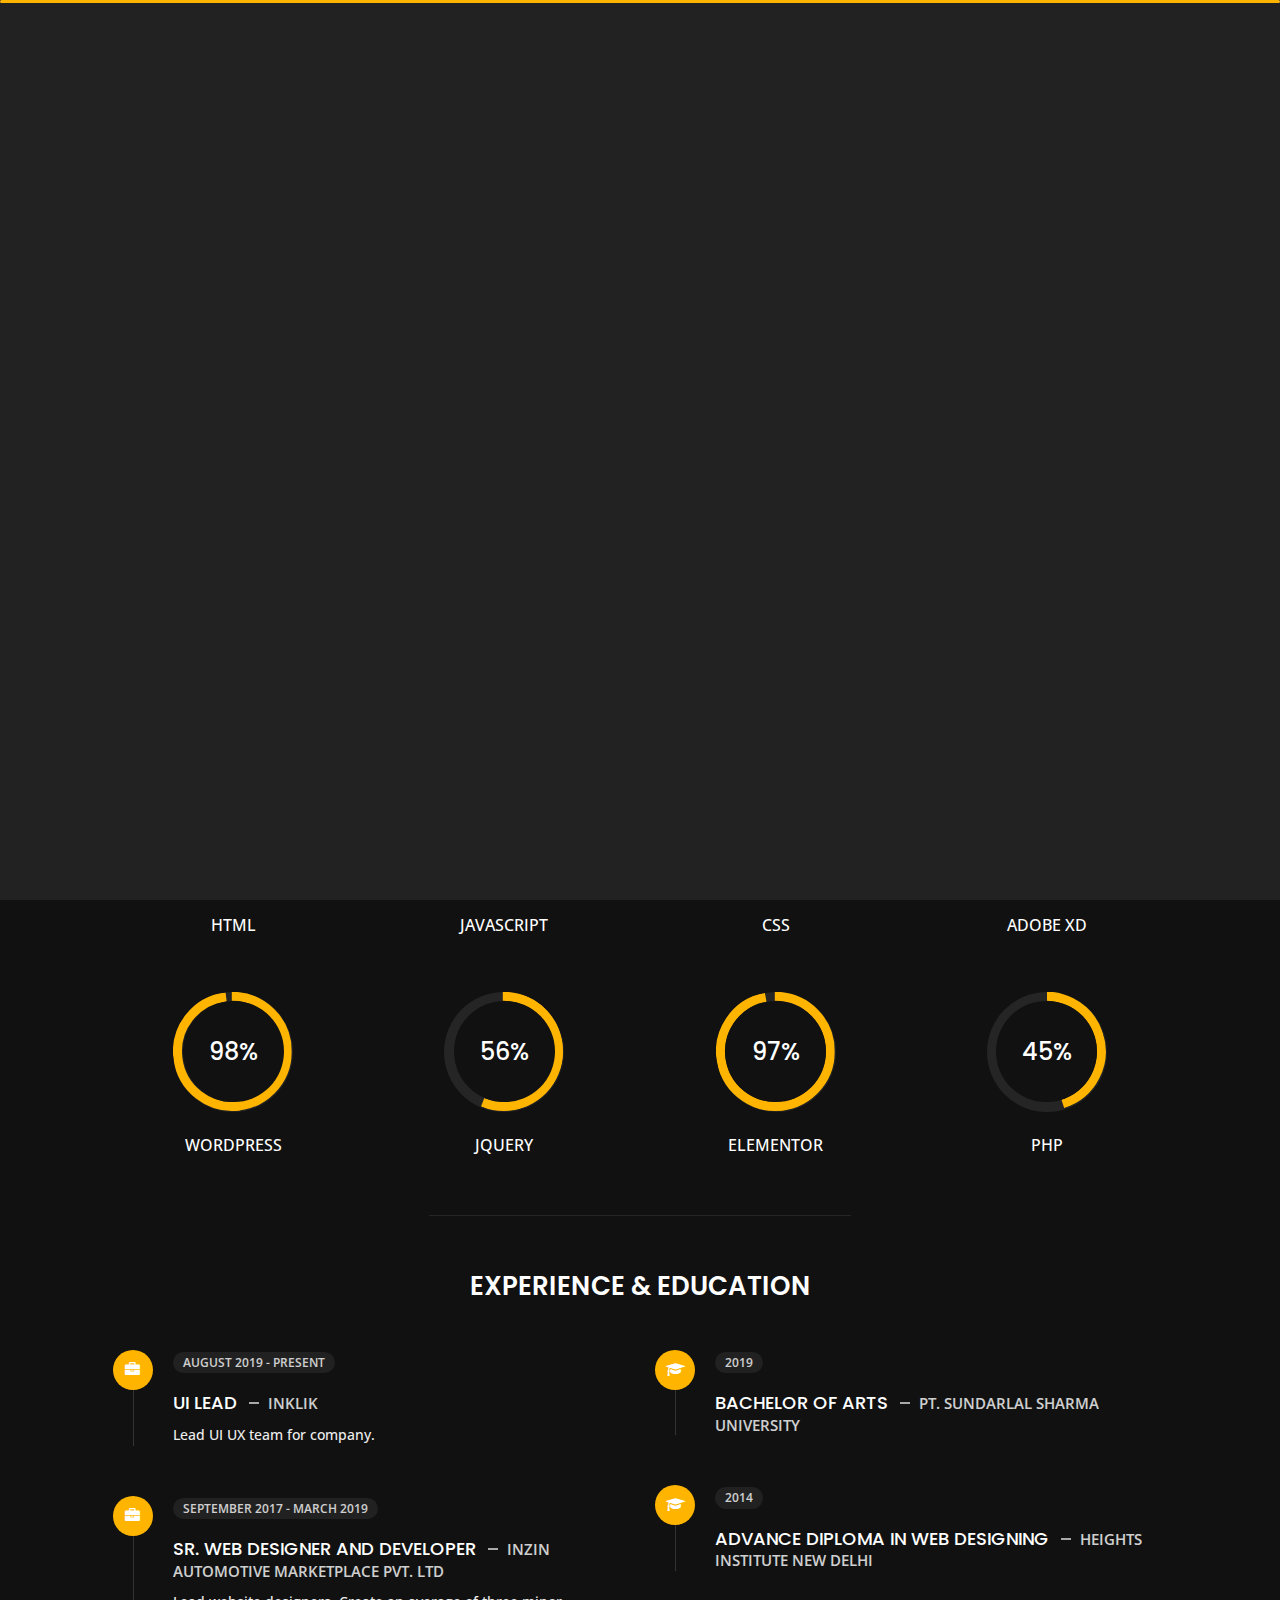
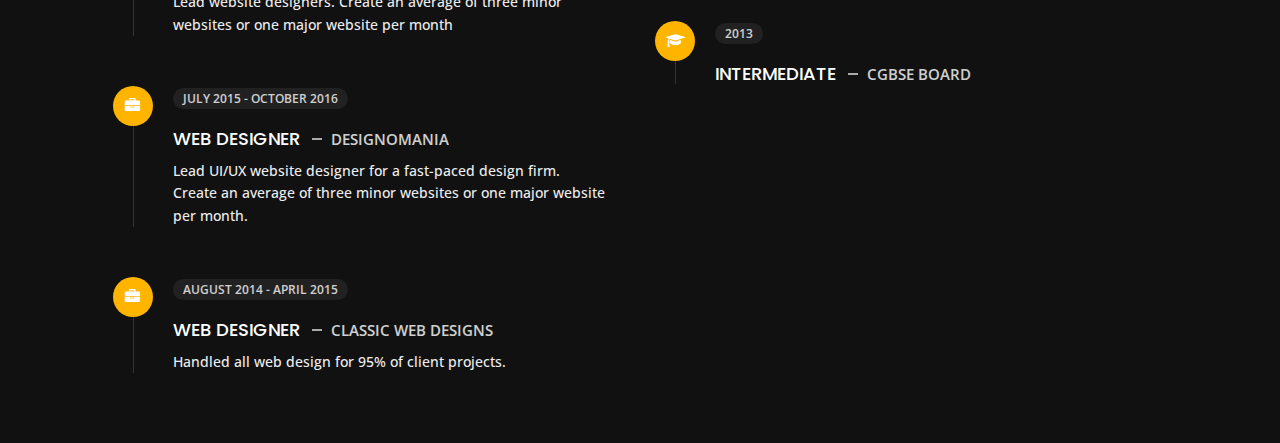
<file: about.html>
<!DOCTYPE html>
<html lang="en">

<head>
    <meta charset="utf-8">
    <title>About - Rishabh Personal Portfolio</title>
    <meta name="viewport" content="width=device-width, initial-scale=1">

    <!-- Template Google Fonts -->
    <link href="https://fonts.googleapis.com/css?family=Poppins:400,400i,500,500i,600,600i,700,700i,800,800i,900,900i" rel="stylesheet">
    <link href="https://fonts.googleapis.com/css?family=Open+Sans:300,400,400i,600,600i,700" rel="stylesheet">

    <!-- Template CSS Files -->
    <link href="css/bootstrap.min.css" rel="stylesheet">
    <link href="css/preloader.min.css" rel="stylesheet">
    <link href="css/circle.css" rel="stylesheet">
    <link href="css/font-awesome.min.css" rel="stylesheet">
    <link href="css/fm.revealator.jquery.min.css" rel="stylesheet">
    <link href="css/style.css" rel="stylesheet">

    <!-- CSS Skin File -->
    <link href="css/skins/yellow.css" rel="stylesheet">

    <!-- Live Style Switcher - demo only -->
    <link rel="alternate stylesheet" type="text/css" title="blue" href="css/skins/blue.css" />
    <link rel="alternate stylesheet" type="text/css" title="green" href="css/skins/green.css" />
    <link rel="alternate stylesheet" type="text/css" title="yellow" href="css/skins/yellow.css" />
    <link rel="alternate stylesheet" type="text/css" title="blueviolet" href="css/skins/blueviolet.css" />
    <link rel="alternate stylesheet" type="text/css" title="goldenrod" href="css/skins/goldenrod.css" />
    <link rel="alternate stylesheet" type="text/css" title="magenta" href="css/skins/magenta.css" />
    <link rel="alternate stylesheet" type="text/css" title="orange" href="css/skins/orange.css" />
    <link rel="alternate stylesheet" type="text/css" title="purple" href="css/skins/purple.css" />
    <link rel="alternate stylesheet" type="text/css" title="red" href="css/skins/red.css" />
    <link rel="alternate stylesheet" type="text/css" title="yellowgreen" href="css/skins/yellowgreen.css" />
    <link rel="stylesheet" type="text/css" href="css/styleswitcher.css" />

    <!-- Modernizr JS File -->
    <script src="js/modernizr.custom.js"></script>
</head>

<body class="about">

<!-- Header Starts -->
<header class="header" id="navbar-collapse-toggle">
    <!-- Fixed Navigation Starts -->
    <ul class="icon-menu d-none d-lg-block revealator-slideup revealator-once revealator-delay1">
        <li class="icon-box">
            <i class="fa fa-home"></i>
            <a href="index.html">
                <h2>Home</h2>
            </a>
        </li>
        <li class="icon-box active">
            <i class="fa fa-user"></i>
            <a href="about.html">
                <h2>About</h2>
            </a>
        </li>
        <li class="icon-box">
            <i class="fa fa-briefcase"></i>
            <a href="portfolio.html">
                <h2>Portfolio</h2>
            </a>
        </li>
        <li class="icon-box">
            <i class="fa fa-envelope-open"></i>
            <a href="contact.html">
                <h2>Contact</h2>
            </a>
        </li>
   
    </ul>
    <!-- Fixed Navigation Ends -->
    <!-- Mobile Menu Starts -->
    <nav role="navigation" class="d-block d-lg-none">
        <div id="menuToggle">
            <input type="checkbox" />
            <span></span>
            <span></span>
            <span></span>
            <ul class="list-unstyled" id="menu">
                <li><a href="index.html"><i class="fa fa-home"></i><span>Home</span></a></li>
                <li class="active"><a href="about.html"><i class="fa fa-user"></i><span>About</span></a></li>
                <li><a href="portfolio.html"><i class="fa fa-folder-open"></i><span>Portfolio</span></a></li>
                <li><a href="contact.html"><i class="fa fa-envelope-open"></i><span>Contact</span></a></li>
        
            </ul>
        </div>
    </nav>
    <!-- Mobile Menu Ends -->
</header>
<!-- Header Ends -->
<!-- Page Title Starts -->
<section class="title-section text-left text-sm-center revealator-slideup revealator-once revealator-delay1">
    <h1>ABOUT <span>ME</span></h1>
    <span class="title-bg">Resume</span>
</section>
<!-- Page Title Ends -->
<!-- Main Content Starts -->
<section class="main-content revealator-slideup revealator-once revealator-delay1">
    <div class="container">
        <div class="row">
            <!-- Personal Info Starts -->
            <div class="col-12 col-lg-5 col-xl-6">
                <div class="row">
                    <div class="col-12">
                        <h3 class="text-uppercase custom-title mb-0 ft-wt-600">personal infos</h3>
                    </div>
                    <div class="col-12 d-block d-sm-none">
                        <img src="img/img-mobile.jpg" class="img-fluid main-img-mobile" alt="my picture" />
                    </div>
                    <div class="col-6">
                        <ul class="about-list list-unstyled open-sans-font">
                            <li> <span class="title">first name :</span> <span class="value d-block d-sm-inline-block d-lg-block d-xl-inline-block">Rishabh</span> </li>
                            <li> <span class="title">last name :</span> <span class="value d-block d-sm-inline-block d-lg-block d-xl-inline-block">Sharma</span> </li>
                            <li> <span class="title">Age :</span> <span class="value d-block d-sm-inline-block d-lg-block d-xl-inline-block">26 Years</span> </li>
                            <li> <span class="title">Nationality :</span> <span class="value d-block d-sm-inline-block d-lg-block d-xl-inline-block">Indian</span> </li>
                           
                        </ul>
                    </div>
                    <div class="col-6">
                        <ul class="about-list list-unstyled open-sans-font">
                            <li> <span class="title">Address :</span> <span class="value d-block d-sm-inline-block d-lg-block d-xl-inline-block">Uttam Nagar</span> </li>
                            <li> <span class="title">phone :</span> <span class="value d-block d-sm-inline-block d-lg-block d-xl-inline-block">+91-8109537889</span> </li>
                            <li> <span class="title">Email :</span> <span class="value d-block d-sm-inline-block d-lg-block d-xl-inline-block">Webdevrishabh@gmail.com</span> </li>
                            <li> <span class="title">langages :</span> <span class="value d-block d-sm-inline-block d-lg-block d-xl-inline-block">Hindi, English</span> </li>
                        </ul>
                    </div>
                    <div class="col-12 mt-3">
                        <a class="button" href="/Rishabh_cv.pdf">
                            <span class="button-text">Download CV</span>
                            <span class="button-icon fa fa-download"></span>
                        </a>
                    </div>
                </div>
            </div>
            <!-- Personal Info Ends -->
            <!-- Boxes Starts -->
            <div class="col-12 col-lg-7 col-xl-6 mt-5 mt-lg-0">
                <div class="row">
                    <div class="col-6">
                        <div class="box-stats with-margin">
                            <h3 class="poppins-font position-relative">5</h3>
                            <p class="open-sans-font m-0 position-relative text-uppercase">years of <span class="d-block">experience</span></p>
                        </div>
                    </div>
                    <div class="col-6">
                        <div class="box-stats with-margin">
                            <h3 class="poppins-font position-relative">597</h3>
                            <p class="open-sans-font m-0 position-relative text-uppercase">completed <span class="d-block">projects</span></p>
                        </div>
                    </div>
                    <div class="col-6">
                        <div class="box-stats">
                            <h3 class="poppins-font position-relative">61</h3>
                            <p class="open-sans-font m-0 position-relative text-uppercase">Happy<span class="d-block">Clients</span></p>
                        </div>
                    </div>
                    <div class="col-6">
                        <div class="box-stats">
                            <h3 class="poppins-font position-relative">4</h3>
                            <p class="open-sans-font m-0 position-relative text-uppercase">awards <span class="d-block">won</span></p>
                        </div>
                    </div>
                </div>
            </div>
            <!-- Boxes Ends -->
        </div>
        <hr class="separator">
        <!-- Skills Starts -->
        <div class="row">
            <div class="col-12">
                <h3 class="text-uppercase pb-4 pb-sm-5 mb-3 mb-sm-0 text-left text-sm-center custom-title ft-wt-600">My Skills</h3>
            </div>
            <div class="col-6 col-md-3 mb-3 mb-sm-5">
                <div class="c100 p95">
                    <span>95%</span>
                    <div class="slice">
                        <div class="bar"></div>
                        <div class="fill"></div>
                    </div>
                </div>
                <h6 class="text-uppercase open-sans-font text-center mt-2 mt-sm-4">html</h6>
            </div>
            <div class="col-6 col-md-3 mb-3 mb-sm-5">
                <div class="c100 p62">
                    <span>62%</span>
                    <div class="slice">
                        <div class="bar"></div>
                        <div class="fill"></div>
                    </div>
                </div>
                <h6 class="text-uppercase open-sans-font text-center mt-2 mt-sm-4">javascript</h6>
            </div>
            <div class="col-6 col-md-3 mb-3 mb-sm-5">
                <div class="c100 p70">
                    <span>70%</span>
                    <div class="slice">
                        <div class="bar"></div>
                        <div class="fill"></div>
                    </div>
                </div>
                <h6 class="text-uppercase open-sans-font text-center mt-2 mt-sm-4">css</h6>
            </div>
            <div class="col-6 col-md-3 mb-3 mb-sm-5">
                <div class="c100 p92">
                    <span>92%</span>
                    <div class="slice">
                        <div class="bar"></div>
                        <div class="fill"></div>
                    </div>
                </div>
                <h6 class="text-uppercase open-sans-font text-center mt-2 mt-sm-4">Adobe XD</h6>
            </div>
            <div class="col-6 col-md-3 mb-3 mb-sm-5">
                <div class="c100 p98">
                    <span>98%</span>
                    <div class="slice">
                        <div class="bar"></div>
                        <div class="fill"></div>
                    </div>
                </div>
                <h6 class="text-uppercase open-sans-font text-center mt-2 mt-sm-4">wordpress</h6>
            </div>
            <div class="col-6 col-md-3 mb-3 mb-sm-5">
                <div class="c100 p56">
                    <span>56%</span>
                    <div class="slice">
                        <div class="bar"></div>
                        <div class="fill"></div>
                    </div>
                </div>
                <h6 class="text-uppercase open-sans-font text-center mt-2 mt-sm-4">jquery</h6>
            </div>
            <div class="col-6 col-md-3 mb-3 mb-sm-5">
                <div class="c100 p97">
                    <span>97%</span>
                    <div class="slice">
                        <div class="bar"></div>
                        <div class="fill"></div>
                    </div>
                </div>
                <h6 class="text-uppercase open-sans-font text-center mt-2 mt-sm-4">Elementor</h6>
            </div>
            <div class="col-6 col-md-3 mb-3 mb-sm-5">
                <div class="c100 p45">
                    <span>45%</span>
                    <div class="slice">
                        <div class="bar"></div>
                        <div class="fill"></div>
                    </div>
                </div>
                <h6 class="text-uppercase open-sans-font text-center mt-2 mt-sm-4">php</h6>
            </div>
        </div>
        <!-- Skills Ends -->
        <hr class="separator mt-1">
        <!-- Experience & Education Starts -->
        <div class="row">
            <div class="col-12">
                <h3 class="text-uppercase pb-5 mb-0 text-left text-sm-center custom-title ft-wt-600">Experience <span>&</span> Education</h3>
            </div>
            <div class="col-lg-6 m-15px-tb">
                <div class="resume-box">
                    <ul>
                        <li>
                            <div class="icon">
                                <i class="fa fa-briefcase"></i>
                            </div>
                            <span class="time open-sans-font text-uppercase">AUGUST 2019 - Present</span>
                            <h5 class="poppins-font text-uppercase">UI Lead <span class="place open-sans-font">Inklik</span></h5>
                            <p class="open-sans-font">Lead UI UX team for company.</p>
                        </li>
                        <li>
                            <div class="icon">
                                <i class="fa fa-briefcase"></i>
                            </div>
                            <span class="time open-sans-font text-uppercase">SEPTEMBER 2017 - March 2019</span>
                            <h5 class="poppins-font text-uppercase">SR. WEB DESIGNER AND DEVELOPER <span class="place open-sans-font">inzin automotive marketplace pvt. ltd</span></h5>
                            <p class="open-sans-font">Lead website designers. Create an average of three minor websites or one major website per month
</p>
                        </li>
                        <li>
                            <div class="icon">
                                <i class="fa fa-briefcase"></i>
                            </div>
                            <span class="time open-sans-font text-uppercase">JULY 2015 - OCTOBER 2016</span>
                            <h5 class="poppins-font text-uppercase">WEB DESIGNER <span class="place open-sans-font">Designomania</span></h5>
                            <p class="open-sans-font">Lead UI/UX website designer for a fast-paced design firm. Create an average of three minor websites or one
major website per month.
</p>
                        </li>
						        <li>
                            <div class="icon">
                                <i class="fa fa-briefcase"></i>
                            </div>
                            <span class="time open-sans-font text-uppercase">AUGUST 2014 - APRIL 2015</span>
                            <h5 class="poppins-font text-uppercase">WEB DESIGNER <span class="place open-sans-font">Classic Web Designs</span></h5>
                            <p class="open-sans-font">Handled all web design for 95% of client projects.
</p>
                        </li>
                    </ul>
                </div>
            </div>
            <div class="col-lg-6 m-15px-tb">
                <div class="resume-box">
                    <ul>
                        <li>
                            <div class="icon">
                                <i class="fa fa-graduation-cap"></i>
                            </div>
                            <span class="time open-sans-font text-uppercase">2019</span>
                            <h5 class="poppins-font text-uppercase">Bachelor of Arts <span class="place open-sans-font">PT. SUNDARLAL SHARMA UNIVERSITY</span></h5>
                            <p class="open-sans-font"></p>
                        </li>
                        <li>
                            <div class="icon">
                                <i class="fa fa-graduation-cap"></i>
                            </div>
                            <span class="time open-sans-font text-uppercase">2014</span>
                            <h5 class="poppins-font text-uppercase">Advance Diploma in Web Designing <span class="place open-sans-font">HEIGHTS INSTITUTE NEW DELHI</span></h5>
                            <p class="open-sans-font"></p>
                        </li>
                        <li>
                            <div class="icon">
                                <i class="fa fa-graduation-cap"></i>
                            </div>
                            <span class="time open-sans-font text-uppercase">2013</span>
                            <h5 class="poppins-font text-uppercase">Intermediate <span class="place open-sans-font">CGBSE BOARD</span></h5>
                            <p class="open-sans-font"></p>
                        </li>
                    </ul>
                </div>
            </div>
        </div>
        <!-- Experience & Education Ends -->
    </div>
</section>
<!-- Main Content Ends -->

<!-- Template JS Files -->
<script src="js/jquery-3.5.0.min.js"></script>
<script src="js/styleswitcher.js"></script>
<script src="js/preloader.min.js"></script>
<script src="js/fm.revealator.jquery.min.js"></script>
<script src="js/imagesloaded.pkgd.min.js"></script>
<script src="js/masonry.pkgd.min.js"></script>
<script src="js/classie.js"></script>
<script src="js/cbpGridGallery.js"></script>
<script src="js/jquery.hoverdir.js"></script>
<script src="js/popper.min.js"></script>
<script src="js/bootstrap.js"></script>
<script src="js/custom.js"></script>

</body>



</html>
</file>
<file: contact.html>
<!DOCTYPE html>
<html lang="en">



<head>
    <meta charset="utf-8">
    <title>Contact - Rishabh Personal Portfolio</title>
    <meta name="viewport" content="width=device-width, initial-scale=1">

    <!-- Template Google Fonts -->
    <link href="https://fonts.googleapis.com/css?family=Poppins:400,400i,500,500i,600,600i,700,700i,800,800i,900,900i" rel="stylesheet">
    <link href="https://fonts.googleapis.com/css?family=Open+Sans:300,400,400i,600,600i,700" rel="stylesheet">

    <!-- Template CSS Files -->
    <link href="css/bootstrap.min.css" rel="stylesheet">
    <link href="css/preloader.min.css" rel="stylesheet">
    <link href="css/circle.css" rel="stylesheet">
    <link href="css/font-awesome.min.css" rel="stylesheet">
    <link href="css/fm.revealator.jquery.min.css" rel="stylesheet">
    <link href="css/style.css" rel="stylesheet">

    <!-- CSS Skin File -->
    <link href="css/skins/yellow.css" rel="stylesheet">

    <!-- Live Style Switcher - demo only -->
    <link rel="alternate stylesheet" type="text/css" title="blue" href="css/skins/blue.css" />
    <link rel="alternate stylesheet" type="text/css" title="green" href="css/skins/green.css" />
    <link rel="alternate stylesheet" type="text/css" title="yellow" href="css/skins/yellow.css" />
    <link rel="alternate stylesheet" type="text/css" title="blueviolet" href="css/skins/blueviolet.css" />
    <link rel="alternate stylesheet" type="text/css" title="goldenrod" href="css/skins/goldenrod.css" />
    <link rel="alternate stylesheet" type="text/css" title="magenta" href="css/skins/magenta.css" />
    <link rel="alternate stylesheet" type="text/css" title="orange" href="css/skins/orange.css" />
    <link rel="alternate stylesheet" type="text/css" title="purple" href="css/skins/purple.css" />
    <link rel="alternate stylesheet" type="text/css" title="red" href="css/skins/red.css" />
    <link rel="alternate stylesheet" type="text/css" title="yellowgreen" href="css/skins/yellowgreen.css" />
    <link rel="stylesheet" type="text/css" href="css/styleswitcher.css" />

    <!-- Modernizr JS File -->
    <script src="js/modernizr.custom.js"></script>
</head>

<body class="contact">
<!-- Live Style Switcher Starts - demo only -->


<!-- Live Style Switcher Ends - demo only -->
<!-- Header Starts -->
<header class="header" id="navbar-collapse-toggle">
    <!-- Fixed Navigation Starts -->
    <ul class="icon-menu d-none d-lg-block revealator-slideup revealator-once revealator-delay1">
        <li class="icon-box">
            <i class="fa fa-home"></i>
            <a href="index.html">
                <h2>Home</h2>
            </a>
        </li>
        <li class="icon-box">
            <i class="fa fa-user"></i>
            <a href="about.html">
                <h2>About</h2>
            </a>
        </li>
        <li class="icon-box">
            <i class="fa fa-briefcase"></i>
            <a href="portfolio.html">
                <h2>Portfolio</h2>
            </a>
        </li>
        <li class="icon-box active">
            <i class="fa fa-envelope-open"></i>
            <a href="contact.html">
                <h2>Contact</h2>
            </a>
        </li>
    
    </ul>
    <!-- Fixed Navigation Ends -->
    <!-- Mobile Menu Starts -->
    <nav role="navigation" class="d-block d-lg-none">
        <div id="menuToggle">
            <input type="checkbox" />
            <span></span>
            <span></span>
            <span></span>
            <ul class="list-unstyled" id="menu">
                <li><a href="index.html"><i class="fa fa-home"></i><span>Home</span></a></li>
                <li><a href="about.html"><i class="fa fa-user"></i><span>About</span></a></li>
                <li><a href="portfolio.html"><i class="fa fa-folder-open"></i><span>Portfolio</span></a></li>
                <li class="active"><a href="contact.html"><i class="fa fa-envelope-open"></i><span>Contact</span></a></li>
       
            </ul>
        </div>
    </nav>
    <!-- Mobile Menu Ends -->
</header>
<!-- Header Ends -->
<!-- Page Title Starts -->
<section class="title-section text-left text-sm-center revealator-slideup revealator-once revealator-delay1">
    <h1>get in <span>touch</span></h1>
    <span class="title-bg">contact</span>
</section>
<!-- Page Title Ends -->
<!-- Main Content Starts -->
<section class="main-content revealator-slideup revealator-once revealator-delay1">
    <div class="container">
        <div class="row">
            <!-- Left Side Starts -->
            <div class="col-12 col-lg-4">
                <h3 class="text-uppercase custom-title mb-0 ft-wt-600 pb-3">Don't be shy !</h3>
                <p class="open-sans-font mb-3">Feel free to get in touch with me. I am always open to discussing new projects, creative ideas or opportunities to be part of your visions.</p>
                <p class="open-sans-font custom-span-contact position-relative">
                    <i class="fa fa-envelope-open position-absolute"></i>
                    <span class="d-block">mail me</span>Webdevrishabh@gmail.com
                </p>
                <p class="open-sans-font custom-span-contact position-relative">
                    <i class="fa fa-phone-square position-absolute"></i>
                    <span class="d-block">call me</span>+918109537889
                </p>
                <ul class="social list-unstyled pt-1 mb-5">
                    <li class="facebook"><a title="Facebook" href="#"><i class="fa fa-facebook"></i></a>
                    </li>
                    <li class="twitter"><a title="Twitter" href="#"><i class="fa fa-twitter"></i></a>
                    </li>
                    <li class="youtube"><a title="Youtube" href="#"><i class="fa fa-youtube"></i></a>
                    </li>
                    <li class="dribbble"><a title="Dribbble" href="#"><i class="fa fa-dribbble"></i></a>
                    </li>
                </ul>
            </div>
            <!-- Left Side Ends -->
            <!-- Contact Form Starts -->
            <div class="col-12 col-lg-8">
                <form class="contactform" method="post" action="http://slimhamdi.net/tunis/dark/php/process-form.php">
                    <div class="contactform">
                        <div class="row">
                            <div class="col-12 col-md-4">
                                <input type="text" name="name" placeholder="YOUR NAME">
                            </div>
                            <div class="col-12 col-md-4">
                                <input type="email" name="email" placeholder="YOUR EMAIL">
                            </div>
                            <div class="col-12 col-md-4">
                                <input type="text" name="subject" placeholder="YOUR SUBJECT">
                            </div>
                            <div class="col-12">
                                <textarea name="message" placeholder="YOUR MESSAGE"></textarea>
                                <button type="submit" class="button">
                                    <span class="button-text">Send Message</span>
                                    <span class="button-icon fa fa-send"></span>
                                </button>
                            </div>
                            <div class="col-12 form-message">
                                <span class="output_message text-center font-weight-600 text-uppercase"></span>
                            </div>
                        </div>
                    </div>
                </form>
            </div>
            <!-- Contact Form Ends -->
        </div>
    </div>

</section>
<!-- Template JS Files -->
<script src="js/jquery-3.5.0.min.js"></script>
<script src="js/styleswitcher.js"></script>
<script src="js/preloader.min.js"></script>
<script src="js/fm.revealator.jquery.min.js"></script>
<script src="js/imagesloaded.pkgd.min.js"></script>
<script src="js/masonry.pkgd.min.js"></script>
<script src="js/classie.js"></script>
<script src="js/cbpGridGallery.js"></script>
<script src="js/jquery.hoverdir.js"></script>
<script src="js/popper.min.js"></script>
<script src="js/bootstrap.js"></script>
<script src="js/custom.js"></script>

</body>



</html>
</file>
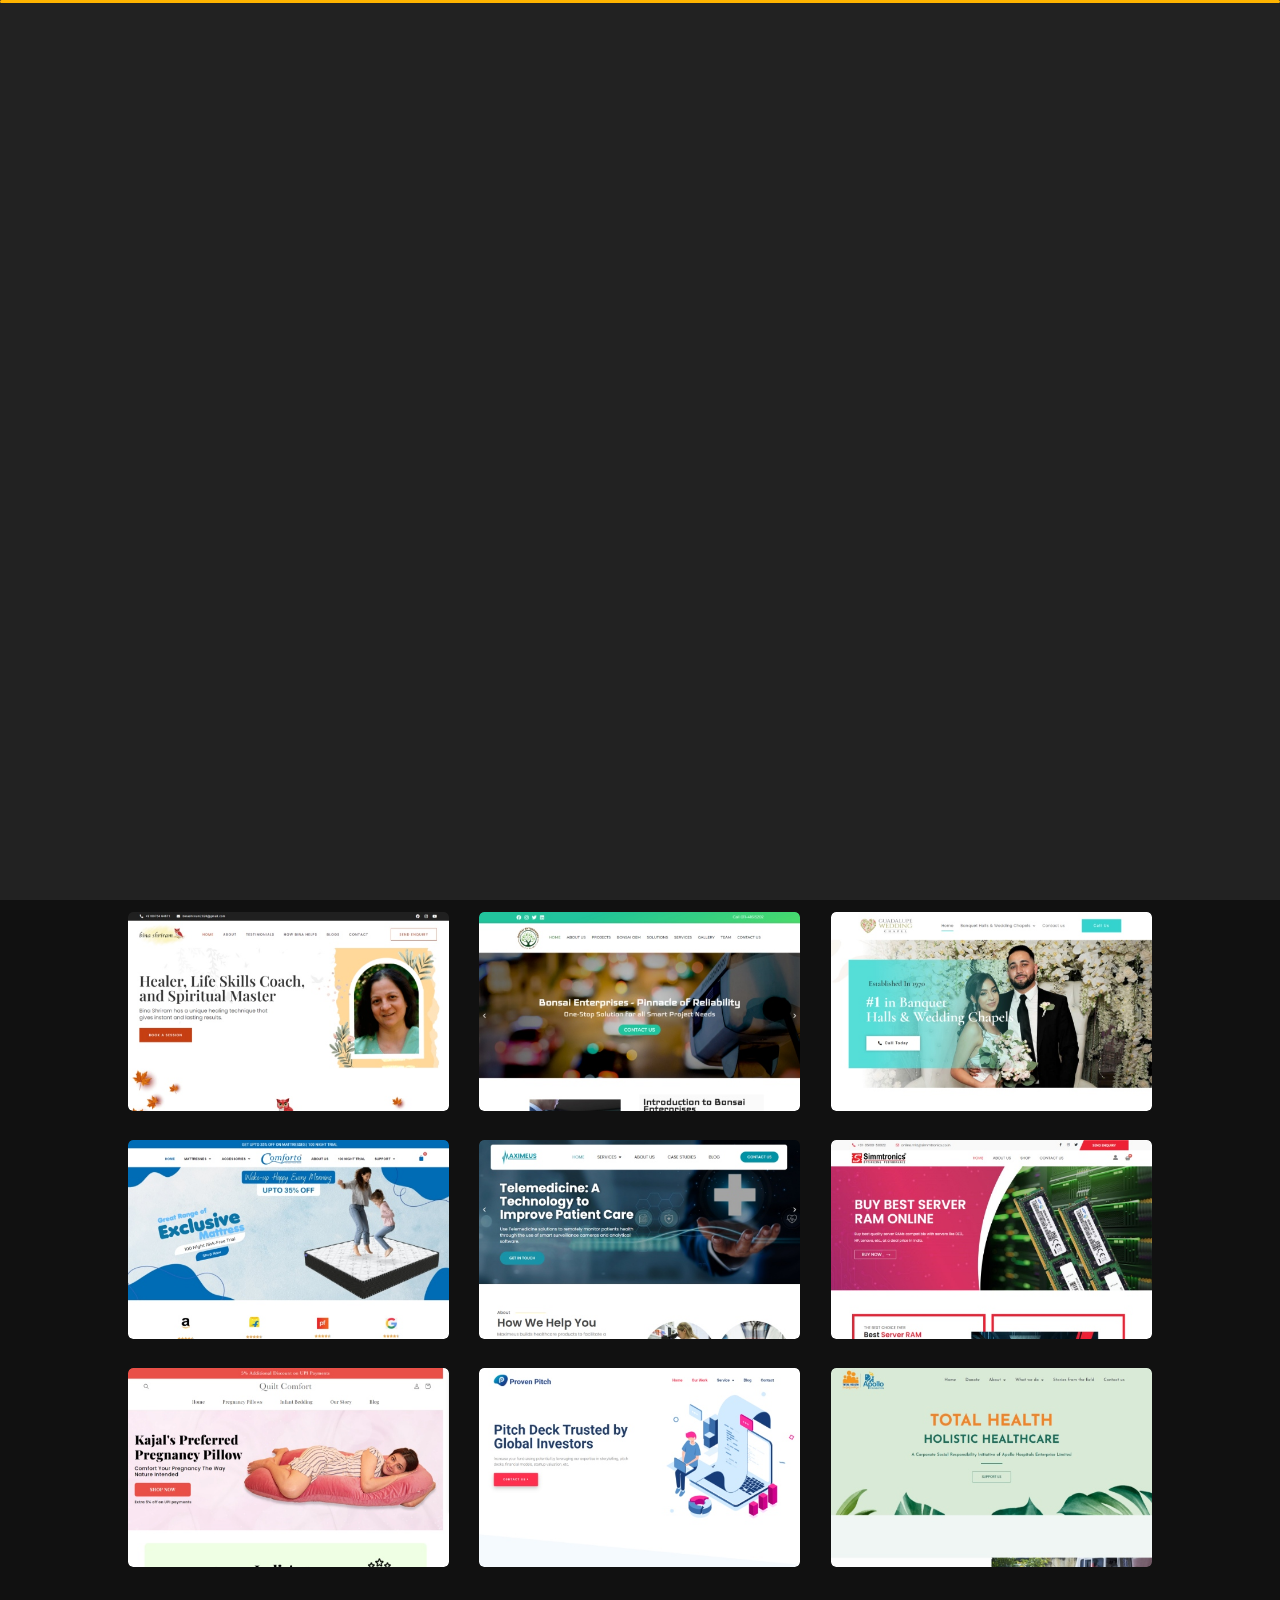
<file: portfolio.html>
<!DOCTYPE html>
<html lang="en">



<head>
    <meta charset="utf-8">
    <title>Portfolio - Rishabh Personal Portfolio</title>
    <meta name="viewport" content="width=device-width, initial-scale=1">

    <!-- Template Google Fonts -->
    <link href="https://fonts.googleapis.com/css?family=Poppins:400,400i,500,500i,600,600i,700,700i,800,800i,900,900i" rel="stylesheet">
    <link href="https://fonts.googleapis.com/css?family=Open+Sans:300,400,400i,600,600i,700" rel="stylesheet">

    <!-- Template CSS Files -->
    <link href="css/bootstrap.min.css" rel="stylesheet">
    <link href="css/preloader.min.css" rel="stylesheet">
    <link href="css/circle.css" rel="stylesheet">
    <link href="css/font-awesome.min.css" rel="stylesheet">
    <link href="css/fm.revealator.jquery.min.css" rel="stylesheet">
    <link href="css/style.css" rel="stylesheet">

    <!-- CSS Skin File -->
    <link href="css/skins/yellow.css" rel="stylesheet">


    <!-- Modernizr JS File -->
    <script src="js/modernizr.custom.js"></script>
</head>

<body class="portfolio">

<!-- Header Starts -->
<header class="header" id="navbar-collapse-toggle">
    <!-- Fixed Navigation Starts -->
    <ul class="icon-menu d-none d-lg-block revealator-slideup revealator-once revealator-delay1">
        <li class="icon-box">
            <i class="fa fa-home"></i>
            <a href="index.html">
                <h2>Home</h2>
            </a>
        </li>
        <li class="icon-box">
            <i class="fa fa-user"></i>
            <a href="about.html">
                <h2>About</h2>
            </a>
        </li>
        <li class="icon-box active">
            <i class="fa fa-briefcase"></i>
            <a href="portfolio.html">
                <h2>Portfolio</h2>
            </a>
        </li>
        <li class="icon-box">
            <i class="fa fa-envelope-open"></i>
            <a href="contact.html">
                <h2>Contact</h2>
            </a>
        </li>
  
    </ul>
    <!-- Fixed Navigation Ends -->
    <!-- Mobile Menu Starts -->
    <nav role="navigation" class="d-block d-lg-none">
        <div id="menuToggle">
            <input type="checkbox" />
            <span></span>
            <span></span>
            <span></span>
            <ul class="list-unstyled" id="menu">
                <li><a href="index.html"><i class="fa fa-home"></i><span>Home</span></a></li>
                <li><a href="about.html"><i class="fa fa-user"></i><span>About</span></a></li>
                <li class="active"><a href="portfolio.html"><i class="fa fa-folder-open"></i><span>Portfolio</span></a></li>
                <li><a href="contact.html"><i class="fa fa-envelope-open"></i><span>Contact</span></a></li>
                
            </ul>
        </div>
    </nav>
    <!-- Mobile Menu Ends -->
</header>
<!-- Header Ends -->
<!-- Page Title Starts -->
<section class="title-section text-left text-sm-center revealator-slideup revealator-once revealator-delay1">
    <h1>my <span>portfolio</span></h1>
    <span class="title-bg">works</span>
</section>
<!-- Page Title Ends -->
<!-- Main Content Starts -->
<section class="main-content text-center revealator-slideup revealator-once revealator-delay1">
    <div id="grid-gallery" class="container grid-gallery">
        <!-- Portfolio Grid Starts -->
        <section class="grid-wrap">
            <ul class="row grid">
                <!-- Portfolio Item Starts -->
                <li>
                    <figure>
                        <img src="img/project/4.jpg" alt="Portolio Image" />
                        <div><span>Billion Hearts Beating</span></div>
                    </figure>
                </li>
                <!-- Portfolio Item Ends -->
                <!-- Portfolio Item Starts -->
                <li>
                    <figure>
                        <img src="img/project/6.jpg" alt="Portolio Image" />
                        <div><span>Body Soul Essentials</span></div>
                    </figure>
                </li>
                <!-- Portfolio Item Ends -->
                <!-- Portfolio Item Starts -->
                <li>
                    <figure>
                        <img src="img/project/3.jpg" alt="Portolio Image" />
                        <div><span>APO Parts</span></div>
                    </figure>
                </li>
                <!-- Portfolio Item Ends -->
                <!-- Portfolio Item Starts -->
                <li>
                    <figure>
                        <img src="img/project/13.jpg" alt="Portolio Image" />
                        <div><span>Inklik</span></div>
                    </figure>
                </li>
                <!-- Portfolio Item Ends -->
                <!-- Portfolio Item Starts -->
                <li>
                    <figure>
                        <img src="img/project/11.jpg" alt="Portolio Image" />
                        <div><span>Genesis</span></div>
                    </figure>
                </li>
                <!-- Portfolio Item Ends -->
                <!-- Portfolio Item Starts -->
                <li>
                    <figure>
                        <img src="img/project/10.jpg" alt="Portolio Image" />
                        <div><span>Frons Engineering</span></div>
                    </figure>
                </li>
                <!-- Portfolio Item Ends -->
                <!-- Portfolio Item Starts -->
                <li>
                    <figure>
                        <img src="img/project/17.jpg" alt="Portolio Image" />
                        <div><span>Rakkshak</span></div>
                    </figure>
                </li>
                <!-- Portfolio Item Ends -->
                <!-- Portfolio Item Starts -->
                <li>
                    <figure>
                        <img src="img/project/19.jpg" alt="Portolio Image" />
                        <div><span>Simmtronics</span></div>
                    </figure>
                </li>
                <!-- Portfolio Item Ends -->
                <!-- Portfolio Item Starts -->
                <li>
                    <figure>
                        <img src="img/project/1.jpg" alt="Portolio Image" />
                        <div><span>Grow My Crop</span></div>
                    </figure>
                </li>
				   <li>
                    <figure>
                        <img src="img/project/5.jpg" alt="Portolio Image" />
                        <div><span>Bina Shriram</span></div>
                    </figure>
                </li>
				   <li>
                    <figure>
                        <img src="img/project/7.jpg" alt="Portolio Image" />
                        <div><span>Bonsai Enterprises</span></div>
                    </figure>
                </li>
				   <li>
                    <figure>
                        <img src="img/project/12.jpg" alt="Portolio Image" />
                        <div><span>Guadalupe Wedding</span></div>
                    </figure>
                </li>
				 <li>
                    <figure>
                        <img src="img/project/8.jpg" alt="Portolio Image" />
                        <div><span>Comforto Bedding</span></div>
                    </figure>
                </li>
				 <li>
                    <figure>
                        <img src="img/project/14.jpg" alt="Portolio Image" />
                        <div><span>Maximeus</span></div>
                    </figure>
                </li>
				 <li>
                    <figure>
                        <img src="img/project/18.jpg" alt="Portolio Image" />
                        <div><span>Simmtronics Server Ram</span></div>
                    </figure>
                </li>
				 <li>
                    <figure>
                        <img src="img/project/16.jpg" alt="Portolio Image" />
                        <div><span>Quilt Comfort</span></div>
                    </figure>
                </li>
				 <li>
                    <figure>
                        <img src="img/project/15.jpg" alt="Portolio Image" />
                        <div><span>Proven Pitch</span></div>
                    </figure>
                </li>
				 <li>
                    <figure>
                        <img src="img/project/2.jpg" alt="Portolio Image" />
                        <div><span>Apollo Total Health</span></div>
                    </figure>
                </li>
                <!-- Portfolio Item Ends -->
            </ul>
        </section>
        <!-- Portfolio Grid Ends -->
        <!-- Portfolio Details Starts -->
        <section class="slideshow">
            <ul>
                <!-- Portfolio Item Detail Starts -->
                <li>
                    <figure>
                        <!-- Project Details Starts -->
                        <figcaption>
                            <h3>Billion Hearts Beating</h3>
                            <div class="row open-sans-font">
                                <div class="col-5 col-sm-4 mb-2">
                                    <i class="fa fa-file-text-o pr-2"></i><span class="project-label">Project </span>: <span class="ft-wt-600 uppercase">Website</span>
                                </div>
                               
                                <div class="col-7 col-sm-8 mb-2">
                                    <i class="fa fa-external-link pr-2"></i><span class="project-label">Preview </span>: <span class="ft-wt-600 uppercase"><a href="https://billionheartsbeating.com/" target="_blank">www.billionheartsbeating.com</a></span>
                                </div>
                            </div>
                        </figcaption>
                        <!-- Project Details Ends -->
                        <!-- Main Project Content Starts -->
                        <img src="img/project/4.jpg" alt="Portolio Image" />
                        <!-- Main Project Content Ends -->
                    </figure>
                </li>
                <!-- Portfolio Item Detail Ends -->
                <!-- Portfolio Item Detail Starts -->
                <li>
                    <figure>
                        <!-- Project Details Starts -->
                        <figcaption>
                            <h3>Body Soul Essentials</h3>
                            <div class="row open-sans-font">
                                <div class="col-5 mb-2">
                                    <i class="fa fa-file-text-o pr-2"></i><span class="project-label">Project </span>: <span class="ft-wt-600 uppercase">Website</span>
                                </div>
                               
                                <div class="col-7 mb-2">
                                    <i class="fa fa-external-link pr-2"></i><span class="project-label">Preview </span>: <span class="ft-wt-600 uppercase"><a href="https://bodysoulessentials.com/" target="_blank">www.bodysoulessentials.com</a></span>
                                </div>
                            </div>
                        </figcaption>
                        <!-- Project Details Ends -->
                        <!-- Main Project Content Starts -->
                        <img src="img/project/6.jpg" alt="Portolio Image" />
                        <!-- Main Project Content Ends -->
                    </figure>
                </li>
                <!-- Portfolio Item Detail Ends -->
                <!-- Portfolio Item Detail Starts -->
                  <li>
                    <figure>
                        <!-- Project Details Starts -->
                        <figcaption>
                            <h3>APO Parts</h3>
                            <div class="row open-sans-font">
                                <div class="col-5 mb-2">
                                    <i class="fa fa-file-text-o pr-2"></i><span class="project-label">Project </span>: <span class="ft-wt-600 uppercase">Website</span>
                                </div>
                               
                                <div class="col-7 mb-2">
                                    <i class="fa fa-external-link pr-2"></i><span class="project-label">Preview </span>: <span class="ft-wt-600 uppercase"><a href="https://apoparts.com/" target="_blank">www.apoparts.com</a></span>
                                </div>
                            </div>
                        </figcaption>
                        <!-- Project Details Ends -->
                        <!-- Main Project Content Starts -->
                        <img src="img/project/3.jpg" alt="Portolio Image" />
                        <!-- Main Project Content Ends -->
                    </figure>
                </li>
                <!-- Portfolio Item Detail Ends -->
                <!-- Portfolio Item Detail Starts -->
                <li>
                    <figure>
                        <!-- Project Details Starts -->
                        <figcaption>
                            <h3>Inklik</h3>
                            <div class="row open-sans-font">
                                <div class="col-5 mb-2">
                                    <i class="fa fa-file-text-o pr-2"></i><span class="project-label">Project </span>: <span class="ft-wt-600 uppercase">Website</span>
                                </div>
                              
                                <div class="col-7 mb-2">
                                    <i class="fa fa-external-link pr-2"></i><span class="project-label">Preview </span>: <span class="ft-wt-600 uppercase"><a href="https://inklik.com/" target="_blank">www.inklik.com</a></span>
                                </div>
                            </div>
                        </figcaption>
                        <!-- Project Details Ends -->
                        <!-- Main Project Content Starts -->
                    <img src="img/project/13.jpg" alt="Portolio Image" />
                        <!-- Main Project Content Ends -->
                    </figure>
                </li>
                <!-- Portfolio Item Detail Ends -->
                <!-- Portfolio Item Detail Starts -->
                <li>
                    <figure>
                        <!-- Project Details Starts -->
                        <figcaption>
                            <h3>Genesis</h3>
                            <div class="row open-sans-font">
                                <div class="col-5 mb-2">
                                    <i class="fa fa-file-text-o pr-2"></i><span class="project-label">Project </span>: <span class="ft-wt-600 uppercase">Website</span>
                                </div>
                              
                                <div class="col-7 mb-2">
                                    <i class="fa fa-external-link pr-2"></i><span class="project-label">Preview </span>: <span class="ft-wt-600 uppercase"><a href="https://genesisngn.com/" target="_blank">www.genesisngn.com</a></span>
                                </div>
                            </div>
                        </figcaption>
                        <!-- Project Details Ends -->
                        <!-- Main Project Content Starts -->
                        <img src="img/project/11.jpg" alt="Portolio Image" />
                        <!-- Main Project Content Ends -->
                    </figure>
                </li>
                <!-- Portfolio Item Detail Ends -->
                <!-- Portfolio Item Detail Starts -->
                <li>
                    <figure>
                        <!-- Project Details Starts -->
                        <figcaption>
                            <h3>Frons Engineering</h3>
                            <div class="row open-sans-font">
                                <div class="col-5 mb-2">
                                    <i class="fa fa-file-text-o pr-2"></i><span class="project-label">Project </span>: <span class="ft-wt-600 uppercase">Website</span>
                                </div>
                               
                                <div class="col-7 mb-2">
                                    <i class="fa fa-external-link pr-2"></i><span class="project-label">Preview </span>: <span class="ft-wt-600 uppercase"><a href="https://fronsengg.com/" target="_blank">www.fronsengg.com</a></span>
                                </div>
                            </div>
                        </figcaption>
                        <!-- Project Details Ends -->
                        <!-- Main Project Content Starts -->
                       <img src="img/project/10.jpg" alt="Portolio Image" />
                        <!-- Main Project Content Ends -->
                    </figure>
                </li>
                <!-- Portfolio Item Detail Ends -->
                <!-- Portfolio Item Detail Starts -->
                <li>
                    <figure>
                        <!-- Project Details Starts -->
                        <figcaption>
                            <h3>Rakkshak</h3>
                            <div class="row open-sans-font">
                                <div class="col-5 mb-2">
                                    <i class="fa fa-file-text-o pr-2"></i><span class="project-label">Project </span>: <span class="ft-wt-600 uppercase">Website</span>
                                </div>
                               
                                <div class="col-7 mb-2">
                                    <i class="fa fa-external-link pr-2"></i><span class="project-label">Preview </span>: <span class="ft-wt-600 uppercase"><a href="https://rakkshak.com/" target="_blank">www.rakkshak.com</a></span>
                                </div>
                            </div>
                        </figcaption>
                        <!-- Project Details Ends -->
                        <!-- Main Project Content Starts -->
                       <img src="img/project/17.jpg" alt="Portolio Image" />
                        <!-- Main Project Content Ends -->
                    </figure>
                </li>
                <!-- Portfolio Item Detail Ends -->
                <!-- Portfolio Item Detail Starts -->
                <li>
                    <figure>
                        <!-- Project Details Starts -->
                        <figcaption>
                            <h3>Simmtronics</h3>
                            <div class="row open-sans-font">
                                <div class="col-5 mb-2">
                                    <i class="fa fa-file-text-o pr-2"></i><span class="project-label">Project </span>: <span class="ft-wt-600 uppercase">Website</span>
                                </div>
                              
                                <div class="col-7 mb-2">
                                    <i class="fa fa-external-link pr-2"></i><span class="project-label">Preview </span>: <span class="ft-wt-600 uppercase"><a href="https://simmtronics.co.in/" target="_blank">www.simmtronics.co.in</a></span>
                                </div>
                            </div>
                        </figcaption>
                        <!-- Project Details Ends -->
                        <!-- Main Project Content Starts -->
                         <img src="img/project/19.jpg" alt="Portolio Image" />
                        <!-- Main Project Content Ends -->
                    </figure>
                </li>
                <!-- Portfolio Item Detail Ends -->
                <!-- Portfolio Item Detail Starts -->
                <li>
                    <figure>
                        <!-- Project Details Starts -->
                        <figcaption>
                            <h3>Grow My Crop</h3>
                            <div class="row open-sans-font">
                                <div class="col-5 mb-2">
                                    <i class="fa fa-file-text-o pr-2"></i><span class="project-label">Project </span>: <span class="ft-wt-600 uppercase">Website</span>
                                </div>
                               
                                <div class="col-7 mb-2">
                                    <i class="fa fa-external-link pr-2"></i><span class="project-label">Preview </span>: <span class="ft-wt-600 uppercase"><a href="https://growmycrop.in/" target="_blank">www.growmycrop.in</a></span>
                                </div>
                            </div>
                        </figcaption>
                        <!-- Project Details Ends -->
                        <!-- Main Project Content Starts -->
                        <img src="img/project/1.jpg" alt="Portolio Image" />
                        <!-- Main Project Content Ends -->
                    </figure>
                </li>
				
				                <li>
                    <figure>
                        <!-- Project Details Starts -->
                        <figcaption>
                            <h3>Bina Shriram</h3>
                            <div class="row open-sans-font">
                                <div class="col-5 mb-2">
                                    <i class="fa fa-file-text-o pr-2"></i><span class="project-label">Project </span>: <span class="ft-wt-600 uppercase">Website</span>
                                </div>
                               
                                <div class="col-7 mb-2">
                                    <i class="fa fa-external-link pr-2"></i><span class="project-label">Preview </span>: <span class="ft-wt-600 uppercase"><a href="https://binashriram.com/" target="_blank">www.binashriram.com</a></span>
                                </div>
                            </div>
                        </figcaption>
                        <!-- Project Details Ends -->
                        <!-- Main Project Content Starts -->
                        <img src="img/project/5.jpg" alt="Portolio Image" />
                        <!-- Main Project Content Ends -->
                    </figure>
                </li>
				
				                <li>
                    <figure>
                        <!-- Project Details Starts -->
                        <figcaption>
                            <h3>Bonsai Enterprises</h3>
                            <div class="row open-sans-font">
                                <div class="col-5 mb-2">
                                    <i class="fa fa-file-text-o pr-2"></i><span class="project-label">Project </span>: <span class="ft-wt-600 uppercase">Website</span>
                                </div>
                               
                                <div class="col-7 mb-2">
                                    <i class="fa fa-external-link pr-2"></i><span class="project-label">Preview </span>: <span class="ft-wt-600 uppercase"><a href="https://bonsaienterprises.com/" target="_blank">www.bonsaienterprises.com</a></span>
                                </div>
                            </div>
                        </figcaption>
                        <!-- Project Details Ends -->
                        <!-- Main Project Content Starts -->
                        <img src="img/project/7.jpg" alt="Portolio Image" />
                        <!-- Main Project Content Ends -->
                    </figure>
                </li>
				
				                <li>
                    <figure>
                        <!-- Project Details Starts -->
                        <figcaption>
                            <h3>Guadalupe Wedding</h3>
                            <div class="row open-sans-font">
                                <div class="col-5 mb-2">
                                    <i class="fa fa-file-text-o pr-2"></i><span class="project-label">Project </span>: <span class="ft-wt-600 uppercase">Website</span>
                                </div>
                               
                                <div class="col-7 mb-2">
                                    <i class="fa fa-external-link pr-2"></i><span class="project-label">Preview </span>: <span class="ft-wt-600 uppercase"><a href="https://guadalupewedding.com/" target="_blank">www.guadalupewedding.com</a></span>
                                </div>
                            </div>
                        </figcaption>
                        <!-- Project Details Ends -->
                        <!-- Main Project Content Starts -->
                        <img src="img/project/12.jpg" alt="Portolio Image" />
                        <!-- Main Project Content Ends -->
                    </figure>
                </li>
				               <li>
                    <figure>
                        <!-- Project Details Starts -->
                        <figcaption>
                            <h3>Comforto Bedding</h3>
                            <div class="row open-sans-font">
                                <div class="col-5 mb-2">
                                    <i class="fa fa-file-text-o pr-2"></i><span class="project-label">Project </span>: <span class="ft-wt-600 uppercase">Website</span>
                                </div>
                               
                                <div class="col-7 mb-2">
                                    <i class="fa fa-external-link pr-2"></i><span class="project-label">Preview </span>: <span class="ft-wt-600 uppercase"><a href="https://comfortobedding.com/" target="_blank">www.comfortobedding.com</a></span>
                                </div>
                            </div>
                        </figcaption>
                        <!-- Project Details Ends -->
                        <!-- Main Project Content Starts -->
                        <img src="img/project/8.jpg" alt="Portolio Image" />
                        <!-- Main Project Content Ends -->
                    </figure>
                </li>
				               <li>
                    <figure>
                        <!-- Project Details Starts -->
                        <figcaption>
                            <h3>Maximeus</h3>
                            <div class="row open-sans-font">
                                <div class="col-5 mb-2">
                                    <i class="fa fa-file-text-o pr-2"></i><span class="project-label">Project </span>: <span class="ft-wt-600 uppercase">Website</span>
                                </div>
                               
                                <div class="col-7 mb-2">
                                    <i class="fa fa-external-link pr-2"></i><span class="project-label">Preview </span>: <span class="ft-wt-600 uppercase"><a href="https://maximeus.com/" target="_blank">www.maximeus.com</a></span>
                                </div>
                            </div>
                        </figcaption>
                        <!-- Project Details Ends -->
                        <!-- Main Project Content Starts -->
                        <img src="img/project/14.jpg" alt="Portolio Image" />
                        <!-- Main Project Content Ends -->
                    </figure>
                </li>
				               <li>
                    <figure>
                        <!-- Project Details Starts -->
                        <figcaption>
                            <h3>Simmtronics Server Ram</h3>
                            <div class="row open-sans-font">
                                <div class="col-5 mb-2">
                                    <i class="fa fa-file-text-o pr-2"></i><span class="project-label">Project </span>: <span class="ft-wt-600 uppercase">Website</span>
                                </div>
                               
                                <div class="col-7 mb-2">
                                    <i class="fa fa-external-link pr-2"></i><span class="project-label">Preview </span>: <span class="ft-wt-600 uppercase"><a href="https://serverram.simmtronics.co.in/" target="_blank">www.serverram.simmtronics.co.in</a></span>
                                </div>
                            </div>
                        </figcaption>
                        <!-- Project Details Ends -->
                        <!-- Main Project Content Starts -->
                        <img src="img/project/18.jpg" alt="Portolio Image" />
                        <!-- Main Project Content Ends -->
                    </figure>
                </li>
				
				              <li>
                    <figure>
                        <!-- Project Details Starts -->
                        <figcaption>
                            <h3>Quilt Comfort</h3>
                            <div class="row open-sans-font">
                                <div class="col-5 mb-2">
                                    <i class="fa fa-file-text-o pr-2"></i><span class="project-label">Project </span>: <span class="ft-wt-600 uppercase">Website</span>
                                </div>
                               
                                <div class="col-7 mb-2">
                                    <i class="fa fa-external-link pr-2"></i><span class="project-label">Preview </span>: <span class="ft-wt-600 uppercase"><a href="https://quiltcomfort.in/" target="_blank">www.quiltcomfort.in</a></span>
                                </div>
                            </div>
                        </figcaption>
                        <!-- Project Details Ends -->
                        <!-- Main Project Content Starts -->
                        <img src="img/project/16.jpg" alt="Portolio Image" />
                        <!-- Main Project Content Ends -->
                    </figure>
                </li>
				
				              <li>
                    <figure>
                        <!-- Project Details Starts -->
                        <figcaption>
                            <h3>Proven Pitch</h3>
                            <div class="row open-sans-font">
                                <div class="col-5 mb-2">
                                    <i class="fa fa-file-text-o pr-2"></i><span class="project-label">Project </span>: <span class="ft-wt-600 uppercase">Website</span>
                                </div>
                               
                                <div class="col-7 mb-2">
                                    <i class="fa fa-external-link pr-2"></i><span class="project-label">Preview </span>: <span class="ft-wt-600 uppercase"><a href="https://provenpitch.io/" target="_blank">www.provenpitch.io</a></span>
                                </div>
                            </div>
                        </figcaption>
                        <!-- Project Details Ends -->
                        <!-- Main Project Content Starts -->
                        <img src="img/project/15.jpg" alt="Portolio Image" />
                        <!-- Main Project Content Ends -->
                    </figure>
                </li>
				
				              <li>
                    <figure>
                        <!-- Project Details Starts -->
                        <figcaption>
                            <h3>Apollo Total Health</h3>
                            <div class="row open-sans-font">
                                <div class="col-5 mb-2">
                                    <i class="fa fa-file-text-o pr-2"></i><span class="project-label">Project </span>: <span class="ft-wt-600 uppercase">Website</span>
                                </div>
                               
                                <div class="col-7 mb-2">
                                    <i class="fa fa-external-link pr-2"></i><span class="project-label">Preview </span>: <span class="ft-wt-600 uppercase"><a href="https://www.apollototalhealth.org/" target="_blank">www.apollototalhealth.org</a></span>
                                </div>
                            </div>
                        </figcaption>
                        <!-- Project Details Ends -->
                        <!-- Main Project Content Starts -->
                        <img src="img/project/2.jpg" alt="Portolio Image" />
                        <!-- Main Project Content Ends -->
                    </figure>
                </li>
                <!-- Portfolio Item Detail Ends -->
            </ul>
            <!-- Portfolio Navigation Starts -->
            <nav>
                <span class="icon nav-prev"><img src="img/projects/navigation/left-arrow.png" alt="previous"></span>
                <span class="icon nav-next"><img src="img/projects/navigation/right-arrow.png" alt="next"></span>
                <span class="nav-close"><img src="img/projects/navigation/close-button.png" alt="close"> </span>
            </nav>
            <!-- Portfolio Navigation Ends -->
        </section>
    </div>
</section>
<!-- Main Content Ends -->

<!-- Template JS Files -->
<script src="js/jquery-3.5.0.min.js"></script>
<script src="js/styleswitcher.js"></script>
<script src="js/preloader.min.js"></script>
<script src="js/fm.revealator.jquery.min.js"></script>
<script src="js/imagesloaded.pkgd.min.js"></script>
<script src="js/masonry.pkgd.min.js"></script>
<script src="js/classie.js"></script>
<script src="js/cbpGridGallery.js"></script>
<script src="js/jquery.hoverdir.js"></script>
<script src="js/popper.min.js"></script>
<script src="js/bootstrap.js"></script>
<script src="js/custom.js"></script>

</body>



</html>
</file>
<file: css/circle.css>
.rect-auto,
.c100.p51 .slice,
.c100.p52 .slice,
.c100.p53 .slice,
.c100.p54 .slice,
.c100.p55 .slice,
.c100.p56 .slice,
.c100.p57 .slice,
.c100.p58 .slice,
.c100.p59 .slice,
.c100.p60 .slice,
.c100.p61 .slice,
.c100.p62 .slice,
.c100.p63 .slice,
.c100.p64 .slice,
.c100.p65 .slice,
.c100.p66 .slice,
.c100.p67 .slice,
.c100.p68 .slice,
.c100.p69 .slice,
.c100.p70 .slice,
.c100.p71 .slice,
.c100.p72 .slice,
.c100.p73 .slice,
.c100.p74 .slice,
.c100.p75 .slice,
.c100.p76 .slice,
.c100.p77 .slice,
.c100.p78 .slice,
.c100.p79 .slice,
.c100.p80 .slice,
.c100.p81 .slice,
.c100.p82 .slice,
.c100.p83 .slice,
.c100.p84 .slice,
.c100.p85 .slice,
.c100.p86 .slice,
.c100.p87 .slice,
.c100.p88 .slice,
.c100.p89 .slice,
.c100.p90 .slice,
.c100.p91 .slice,
.c100.p92 .slice,
.c100.p93 .slice,
.c100.p94 .slice,
.c100.p95 .slice,
.c100.p96 .slice,
.c100.p97 .slice,
.c100.p98 .slice,
.c100.p99 .slice,
.c100.p100 .slice {
  clip: rect(auto, auto, auto, auto);
}
.pie,
.c100 .bar,
.c100.p51 .fill,
.c100.p52 .fill,
.c100.p53 .fill,
.c100.p54 .fill,
.c100.p55 .fill,
.c100.p56 .fill,
.c100.p57 .fill,
.c100.p58 .fill,
.c100.p59 .fill,
.c100.p60 .fill,
.c100.p61 .fill,
.c100.p62 .fill,
.c100.p63 .fill,
.c100.p64 .fill,
.c100.p65 .fill,
.c100.p66 .fill,
.c100.p67 .fill,
.c100.p68 .fill,
.c100.p69 .fill,
.c100.p70 .fill,
.c100.p71 .fill,
.c100.p72 .fill,
.c100.p73 .fill,
.c100.p74 .fill,
.c100.p75 .fill,
.c100.p76 .fill,
.c100.p77 .fill,
.c100.p78 .fill,
.c100.p79 .fill,
.c100.p80 .fill,
.c100.p81 .fill,
.c100.p82 .fill,
.c100.p83 .fill,
.c100.p84 .fill,
.c100.p85 .fill,
.c100.p86 .fill,
.c100.p87 .fill,
.c100.p88 .fill,
.c100.p89 .fill,
.c100.p90 .fill,
.c100.p91 .fill,
.c100.p92 .fill,
.c100.p93 .fill,
.c100.p94 .fill,
.c100.p95 .fill,
.c100.p96 .fill,
.c100.p97 .fill,
.c100.p98 .fill,
.c100.p99 .fill,
.c100.p100 .fill {
  position: absolute;
  border: 0.08em solid #307bbb;
  width: 0.84em;
  height: 0.84em;
  clip: rect(0em, 0.5em, 1em, 0em);
  border-radius: 50%;
  -webkit-transform: rotate(0deg);
  -moz-transform: rotate(0deg);
  -ms-transform: rotate(0deg);
  -o-transform: rotate(0deg);
  transform: rotate(0deg);
}
.pie-fill,
.c100.p51 .bar:after,
.c100.p51 .fill,
.c100.p52 .bar:after,
.c100.p52 .fill,
.c100.p53 .bar:after,
.c100.p53 .fill,
.c100.p54 .bar:after,
.c100.p54 .fill,
.c100.p55 .bar:after,
.c100.p55 .fill,
.c100.p56 .bar:after,
.c100.p56 .fill,
.c100.p57 .bar:after,
.c100.p57 .fill,
.c100.p58 .bar:after,
.c100.p58 .fill,
.c100.p59 .bar:after,
.c100.p59 .fill,
.c100.p60 .bar:after,
.c100.p60 .fill,
.c100.p61 .bar:after,
.c100.p61 .fill,
.c100.p62 .bar:after,
.c100.p62 .fill,
.c100.p63 .bar:after,
.c100.p63 .fill,
.c100.p64 .bar:after,
.c100.p64 .fill,
.c100.p65 .bar:after,
.c100.p65 .fill,
.c100.p66 .bar:after,
.c100.p66 .fill,
.c100.p67 .bar:after,
.c100.p67 .fill,
.c100.p68 .bar:after,
.c100.p68 .fill,
.c100.p69 .bar:after,
.c100.p69 .fill,
.c100.p70 .bar:after,
.c100.p70 .fill,
.c100.p71 .bar:after,
.c100.p71 .fill,
.c100.p72 .bar:after,
.c100.p72 .fill,
.c100.p73 .bar:after,
.c100.p73 .fill,
.c100.p74 .bar:after,
.c100.p74 .fill,
.c100.p75 .bar:after,
.c100.p75 .fill,
.c100.p76 .bar:after,
.c100.p76 .fill,
.c100.p77 .bar:after,
.c100.p77 .fill,
.c100.p78 .bar:after,
.c100.p78 .fill,
.c100.p79 .bar:after,
.c100.p79 .fill,
.c100.p80 .bar:after,
.c100.p80 .fill,
.c100.p81 .bar:after,
.c100.p81 .fill,
.c100.p82 .bar:after,
.c100.p82 .fill,
.c100.p83 .bar:after,
.c100.p83 .fill,
.c100.p84 .bar:after,
.c100.p84 .fill,
.c100.p85 .bar:after,
.c100.p85 .fill,
.c100.p86 .bar:after,
.c100.p86 .fill,
.c100.p87 .bar:after,
.c100.p87 .fill,
.c100.p88 .bar:after,
.c100.p88 .fill,
.c100.p89 .bar:after,
.c100.p89 .fill,
.c100.p90 .bar:after,
.c100.p90 .fill,
.c100.p91 .bar:after,
.c100.p91 .fill,
.c100.p92 .bar:after,
.c100.p92 .fill,
.c100.p93 .bar:after,
.c100.p93 .fill,
.c100.p94 .bar:after,
.c100.p94 .fill,
.c100.p95 .bar:after,
.c100.p95 .fill,
.c100.p96 .bar:after,
.c100.p96 .fill,
.c100.p97 .bar:after,
.c100.p97 .fill,
.c100.p98 .bar:after,
.c100.p98 .fill,
.c100.p99 .bar:after,
.c100.p99 .fill,
.c100.p100 .bar:after,
.c100.p100 .fill {
  -webkit-transform: rotate(180deg);
  -moz-transform: rotate(180deg);
  -ms-transform: rotate(180deg);
  -o-transform: rotate(180deg);
  transform: rotate(180deg);
}
.c100 {
  position: relative;
  font-size: 120px;
  width: 1em;
  height: 1em;
  border-radius: 50%;
  float: left;
  margin: 0 0.1em 0.1em 0;
  background-color: #cccccc;
}
.c100 *,
.c100 *:before,
.c100 *:after {
  -webkit-box-sizing: content-box;
  -moz-box-sizing: content-box;
  box-sizing: content-box;
}
.c100.center {
  float: none;
  margin: 0 auto;
}
.c100.big {
  font-size: 240px;
}
.c100.small {
  font-size: 80px;
}
.c100 > span {
  position: absolute;
  width: 100%;
  z-index: 1;
  left: 0;
  top: 0;
  width: 5em;
  line-height: 5em;
  font-size: 0.2em;
  color: #cccccc;
  display: block;
  text-align: center;
  white-space: nowrap;
  -webkit-transition-property: all;
  -moz-transition-property: all;
  -o-transition-property: all;
  transition-property: all;
  -webkit-transition-duration: 0.2s;
  -moz-transition-duration: 0.2s;
  -o-transition-duration: 0.2s;
  transition-duration: 0.2s;
  -webkit-transition-timing-function: ease-out;
  -moz-transition-timing-function: ease-out;
  -o-transition-timing-function: ease-out;
  transition-timing-function: ease-out;
}
.c100:after {
  position: absolute;
  top: 0.08em;
  left: 0.08em;
  display: block;
  content: " ";
  border-radius: 50%;
  background-color: #f5f5f5;
  width: 0.84em;
  height: 0.84em;
  -webkit-transition-property: all;
  -moz-transition-property: all;
  -o-transition-property: all;
  transition-property: all;
  -webkit-transition-duration: 0.2s;
  -moz-transition-duration: 0.2s;
  -o-transition-duration: 0.2s;
  transition-duration: 0.2s;
  -webkit-transition-timing-function: ease-in;
  -moz-transition-timing-function: ease-in;
  -o-transition-timing-function: ease-in;
  transition-timing-function: ease-in;
}
.c100 .slice {
  position: absolute;
  width: 1em;
  height: 1em;
  clip: rect(0em, 1em, 1em, 0.5em);
}
.c100.p1 .bar {
  -webkit-transform: rotate(3.6deg);
  -moz-transform: rotate(3.6deg);
  -ms-transform: rotate(3.6deg);
  -o-transform: rotate(3.6deg);
  transform: rotate(3.6deg);
}
.c100.p2 .bar {
  -webkit-transform: rotate(7.2deg);
  -moz-transform: rotate(7.2deg);
  -ms-transform: rotate(7.2deg);
  -o-transform: rotate(7.2deg);
  transform: rotate(7.2deg);
}
.c100.p3 .bar {
  -webkit-transform: rotate(10.8deg);
  -moz-transform: rotate(10.8deg);
  -ms-transform: rotate(10.8deg);
  -o-transform: rotate(10.8deg);
  transform: rotate(10.8deg);
}
.c100.p4 .bar {
  -webkit-transform: rotate(14.4deg);
  -moz-transform: rotate(14.4deg);
  -ms-transform: rotate(14.4deg);
  -o-transform: rotate(14.4deg);
  transform: rotate(14.4deg);
}
.c100.p5 .bar {
  -webkit-transform: rotate(18deg);
  -moz-transform: rotate(18deg);
  -ms-transform: rotate(18deg);
  -o-transform: rotate(18deg);
  transform: rotate(18deg);
}
.c100.p6 .bar {
  -webkit-transform: rotate(21.6deg);
  -moz-transform: rotate(21.6deg);
  -ms-transform: rotate(21.6deg);
  -o-transform: rotate(21.6deg);
  transform: rotate(21.6deg);
}
.c100.p7 .bar {
  -webkit-transform: rotate(25.2deg);
  -moz-transform: rotate(25.2deg);
  -ms-transform: rotate(25.2deg);
  -o-transform: rotate(25.2deg);
  transform: rotate(25.2deg);
}
.c100.p8 .bar {
  -webkit-transform: rotate(28.8deg);
  -moz-transform: rotate(28.8deg);
  -ms-transform: rotate(28.8deg);
  -o-transform: rotate(28.8deg);
  transform: rotate(28.8deg);
}
.c100.p9 .bar {
  -webkit-transform: rotate(32.4deg);
  -moz-transform: rotate(32.4deg);
  -ms-transform: rotate(32.4deg);
  -o-transform: rotate(32.4deg);
  transform: rotate(32.4deg);
}
.c100.p10 .bar {
  -webkit-transform: rotate(36deg);
  -moz-transform: rotate(36deg);
  -ms-transform: rotate(36deg);
  -o-transform: rotate(36deg);
  transform: rotate(36deg);
}
.c100.p11 .bar {
  -webkit-transform: rotate(39.6deg);
  -moz-transform: rotate(39.6deg);
  -ms-transform: rotate(39.6deg);
  -o-transform: rotate(39.6deg);
  transform: rotate(39.6deg);
}
.c100.p12 .bar {
  -webkit-transform: rotate(43.2deg);
  -moz-transform: rotate(43.2deg);
  -ms-transform: rotate(43.2deg);
  -o-transform: rotate(43.2deg);
  transform: rotate(43.2deg);
}
.c100.p13 .bar {
  -webkit-transform: rotate(46.800000000000004deg);
  -moz-transform: rotate(46.800000000000004deg);
  -ms-transform: rotate(46.800000000000004deg);
  -o-transform: rotate(46.800000000000004deg);
  transform: rotate(46.800000000000004deg);
}
.c100.p14 .bar {
  -webkit-transform: rotate(50.4deg);
  -moz-transform: rotate(50.4deg);
  -ms-transform: rotate(50.4deg);
  -o-transform: rotate(50.4deg);
  transform: rotate(50.4deg);
}
.c100.p15 .bar {
  -webkit-transform: rotate(54deg);
  -moz-transform: rotate(54deg);
  -ms-transform: rotate(54deg);
  -o-transform: rotate(54deg);
  transform: rotate(54deg);
}
.c100.p16 .bar {
  -webkit-transform: rotate(57.6deg);
  -moz-transform: rotate(57.6deg);
  -ms-transform: rotate(57.6deg);
  -o-transform: rotate(57.6deg);
  transform: rotate(57.6deg);
}
.c100.p17 .bar {
  -webkit-transform: rotate(61.2deg);
  -moz-transform: rotate(61.2deg);
  -ms-transform: rotate(61.2deg);
  -o-transform: rotate(61.2deg);
  transform: rotate(61.2deg);
}
.c100.p18 .bar {
  -webkit-transform: rotate(64.8deg);
  -moz-transform: rotate(64.8deg);
  -ms-transform: rotate(64.8deg);
  -o-transform: rotate(64.8deg);
  transform: rotate(64.8deg);
}
.c100.p19 .bar {
  -webkit-transform: rotate(68.4deg);
  -moz-transform: rotate(68.4deg);
  -ms-transform: rotate(68.4deg);
  -o-transform: rotate(68.4deg);
  transform: rotate(68.4deg);
}
.c100.p20 .bar {
  -webkit-transform: rotate(72deg);
  -moz-transform: rotate(72deg);
  -ms-transform: rotate(72deg);
  -o-transform: rotate(72deg);
  transform: rotate(72deg);
}
.c100.p21 .bar {
  -webkit-transform: rotate(75.60000000000001deg);
  -moz-transform: rotate(75.60000000000001deg);
  -ms-transform: rotate(75.60000000000001deg);
  -o-transform: rotate(75.60000000000001deg);
  transform: rotate(75.60000000000001deg);
}
.c100.p22 .bar {
  -webkit-transform: rotate(79.2deg);
  -moz-transform: rotate(79.2deg);
  -ms-transform: rotate(79.2deg);
  -o-transform: rotate(79.2deg);
  transform: rotate(79.2deg);
}
.c100.p23 .bar {
  -webkit-transform: rotate(82.8deg);
  -moz-transform: rotate(82.8deg);
  -ms-transform: rotate(82.8deg);
  -o-transform: rotate(82.8deg);
  transform: rotate(82.8deg);
}
.c100.p24 .bar {
  -webkit-transform: rotate(86.4deg);
  -moz-transform: rotate(86.4deg);
  -ms-transform: rotate(86.4deg);
  -o-transform: rotate(86.4deg);
  transform: rotate(86.4deg);
}
.c100.p25 .bar {
  -webkit-transform: rotate(90deg);
  -moz-transform: rotate(90deg);
  -ms-transform: rotate(90deg);
  -o-transform: rotate(90deg);
  transform: rotate(90deg);
}
.c100.p26 .bar {
  -webkit-transform: rotate(93.60000000000001deg);
  -moz-transform: rotate(93.60000000000001deg);
  -ms-transform: rotate(93.60000000000001deg);
  -o-transform: rotate(93.60000000000001deg);
  transform: rotate(93.60000000000001deg);
}
.c100.p27 .bar {
  -webkit-transform: rotate(97.2deg);
  -moz-transform: rotate(97.2deg);
  -ms-transform: rotate(97.2deg);
  -o-transform: rotate(97.2deg);
  transform: rotate(97.2deg);
}
.c100.p28 .bar {
  -webkit-transform: rotate(100.8deg);
  -moz-transform: rotate(100.8deg);
  -ms-transform: rotate(100.8deg);
  -o-transform: rotate(100.8deg);
  transform: rotate(100.8deg);
}
.c100.p29 .bar {
  -webkit-transform: rotate(104.4deg);
  -moz-transform: rotate(104.4deg);
  -ms-transform: rotate(104.4deg);
  -o-transform: rotate(104.4deg);
  transform: rotate(104.4deg);
}
.c100.p30 .bar {
  -webkit-transform: rotate(108deg);
  -moz-transform: rotate(108deg);
  -ms-transform: rotate(108deg);
  -o-transform: rotate(108deg);
  transform: rotate(108deg);
}
.c100.p31 .bar {
  -webkit-transform: rotate(111.60000000000001deg);
  -moz-transform: rotate(111.60000000000001deg);
  -ms-transform: rotate(111.60000000000001deg);
  -o-transform: rotate(111.60000000000001deg);
  transform: rotate(111.60000000000001deg);
}
.c100.p32 .bar {
  -webkit-transform: rotate(115.2deg);
  -moz-transform: rotate(115.2deg);
  -ms-transform: rotate(115.2deg);
  -o-transform: rotate(115.2deg);
  transform: rotate(115.2deg);
}
.c100.p33 .bar {
  -webkit-transform: rotate(118.8deg);
  -moz-transform: rotate(118.8deg);
  -ms-transform: rotate(118.8deg);
  -o-transform: rotate(118.8deg);
  transform: rotate(118.8deg);
}
.c100.p34 .bar {
  -webkit-transform: rotate(122.4deg);
  -moz-transform: rotate(122.4deg);
  -ms-transform: rotate(122.4deg);
  -o-transform: rotate(122.4deg);
  transform: rotate(122.4deg);
}
.c100.p35 .bar {
  -webkit-transform: rotate(126deg);
  -moz-transform: rotate(126deg);
  -ms-transform: rotate(126deg);
  -o-transform: rotate(126deg);
  transform: rotate(126deg);
}
.c100.p36 .bar {
  -webkit-transform: rotate(129.6deg);
  -moz-transform: rotate(129.6deg);
  -ms-transform: rotate(129.6deg);
  -o-transform: rotate(129.6deg);
  transform: rotate(129.6deg);
}
.c100.p37 .bar {
  -webkit-transform: rotate(133.20000000000002deg);
  -moz-transform: rotate(133.20000000000002deg);
  -ms-transform: rotate(133.20000000000002deg);
  -o-transform: rotate(133.20000000000002deg);
  transform: rotate(133.20000000000002deg);
}
.c100.p38 .bar {
  -webkit-transform: rotate(136.8deg);
  -moz-transform: rotate(136.8deg);
  -ms-transform: rotate(136.8deg);
  -o-transform: rotate(136.8deg);
  transform: rotate(136.8deg);
}
.c100.p39 .bar {
  -webkit-transform: rotate(140.4deg);
  -moz-transform: rotate(140.4deg);
  -ms-transform: rotate(140.4deg);
  -o-transform: rotate(140.4deg);
  transform: rotate(140.4deg);
}
.c100.p40 .bar {
  -webkit-transform: rotate(144deg);
  -moz-transform: rotate(144deg);
  -ms-transform: rotate(144deg);
  -o-transform: rotate(144deg);
  transform: rotate(144deg);
}
.c100.p41 .bar {
  -webkit-transform: rotate(147.6deg);
  -moz-transform: rotate(147.6deg);
  -ms-transform: rotate(147.6deg);
  -o-transform: rotate(147.6deg);
  transform: rotate(147.6deg);
}
.c100.p42 .bar {
  -webkit-transform: rotate(151.20000000000002deg);
  -moz-transform: rotate(151.20000000000002deg);
  -ms-transform: rotate(151.20000000000002deg);
  -o-transform: rotate(151.20000000000002deg);
  transform: rotate(151.20000000000002deg);
}
.c100.p43 .bar {
  -webkit-transform: rotate(154.8deg);
  -moz-transform: rotate(154.8deg);
  -ms-transform: rotate(154.8deg);
  -o-transform: rotate(154.8deg);
  transform: rotate(154.8deg);
}
.c100.p44 .bar {
  -webkit-transform: rotate(158.4deg);
  -moz-transform: rotate(158.4deg);
  -ms-transform: rotate(158.4deg);
  -o-transform: rotate(158.4deg);
  transform: rotate(158.4deg);
}
.c100.p45 .bar {
  -webkit-transform: rotate(162deg);
  -moz-transform: rotate(162deg);
  -ms-transform: rotate(162deg);
  -o-transform: rotate(162deg);
  transform: rotate(162deg);
}
.c100.p46 .bar {
  -webkit-transform: rotate(165.6deg);
  -moz-transform: rotate(165.6deg);
  -ms-transform: rotate(165.6deg);
  -o-transform: rotate(165.6deg);
  transform: rotate(165.6deg);
}
.c100.p47 .bar {
  -webkit-transform: rotate(169.20000000000002deg);
  -moz-transform: rotate(169.20000000000002deg);
  -ms-transform: rotate(169.20000000000002deg);
  -o-transform: rotate(169.20000000000002deg);
  transform: rotate(169.20000000000002deg);
}
.c100.p48 .bar {
  -webkit-transform: rotate(172.8deg);
  -moz-transform: rotate(172.8deg);
  -ms-transform: rotate(172.8deg);
  -o-transform: rotate(172.8deg);
  transform: rotate(172.8deg);
}
.c100.p49 .bar {
  -webkit-transform: rotate(176.4deg);
  -moz-transform: rotate(176.4deg);
  -ms-transform: rotate(176.4deg);
  -o-transform: rotate(176.4deg);
  transform: rotate(176.4deg);
}
.c100.p50 .bar {
  -webkit-transform: rotate(180deg);
  -moz-transform: rotate(180deg);
  -ms-transform: rotate(180deg);
  -o-transform: rotate(180deg);
  transform: rotate(180deg);
}
.c100.p51 .bar {
  -webkit-transform: rotate(183.6deg);
  -moz-transform: rotate(183.6deg);
  -ms-transform: rotate(183.6deg);
  -o-transform: rotate(183.6deg);
  transform: rotate(183.6deg);
}
.c100.p52 .bar {
  -webkit-transform: rotate(187.20000000000002deg);
  -moz-transform: rotate(187.20000000000002deg);
  -ms-transform: rotate(187.20000000000002deg);
  -o-transform: rotate(187.20000000000002deg);
  transform: rotate(187.20000000000002deg);
}
.c100.p53 .bar {
  -webkit-transform: rotate(190.8deg);
  -moz-transform: rotate(190.8deg);
  -ms-transform: rotate(190.8deg);
  -o-transform: rotate(190.8deg);
  transform: rotate(190.8deg);
}
.c100.p54 .bar {
  -webkit-transform: rotate(194.4deg);
  -moz-transform: rotate(194.4deg);
  -ms-transform: rotate(194.4deg);
  -o-transform: rotate(194.4deg);
  transform: rotate(194.4deg);
}
.c100.p55 .bar {
  -webkit-transform: rotate(198deg);
  -moz-transform: rotate(198deg);
  -ms-transform: rotate(198deg);
  -o-transform: rotate(198deg);
  transform: rotate(198deg);
}
.c100.p56 .bar {
  -webkit-transform: rotate(201.6deg);
  -moz-transform: rotate(201.6deg);
  -ms-transform: rotate(201.6deg);
  -o-transform: rotate(201.6deg);
  transform: rotate(201.6deg);
}
.c100.p57 .bar {
  -webkit-transform: rotate(205.20000000000002deg);
  -moz-transform: rotate(205.20000000000002deg);
  -ms-transform: rotate(205.20000000000002deg);
  -o-transform: rotate(205.20000000000002deg);
  transform: rotate(205.20000000000002deg);
}
.c100.p58 .bar {
  -webkit-transform: rotate(208.8deg);
  -moz-transform: rotate(208.8deg);
  -ms-transform: rotate(208.8deg);
  -o-transform: rotate(208.8deg);
  transform: rotate(208.8deg);
}
.c100.p59 .bar {
  -webkit-transform: rotate(212.4deg);
  -moz-transform: rotate(212.4deg);
  -ms-transform: rotate(212.4deg);
  -o-transform: rotate(212.4deg);
  transform: rotate(212.4deg);
}
.c100.p60 .bar {
  -webkit-transform: rotate(216deg);
  -moz-transform: rotate(216deg);
  -ms-transform: rotate(216deg);
  -o-transform: rotate(216deg);
  transform: rotate(216deg);
}
.c100.p61 .bar {
  -webkit-transform: rotate(219.6deg);
  -moz-transform: rotate(219.6deg);
  -ms-transform: rotate(219.6deg);
  -o-transform: rotate(219.6deg);
  transform: rotate(219.6deg);
}
.c100.p62 .bar {
  -webkit-transform: rotate(223.20000000000002deg);
  -moz-transform: rotate(223.20000000000002deg);
  -ms-transform: rotate(223.20000000000002deg);
  -o-transform: rotate(223.20000000000002deg);
  transform: rotate(223.20000000000002deg);
}
.c100.p63 .bar {
  -webkit-transform: rotate(226.8deg);
  -moz-transform: rotate(226.8deg);
  -ms-transform: rotate(226.8deg);
  -o-transform: rotate(226.8deg);
  transform: rotate(226.8deg);
}
.c100.p64 .bar {
  -webkit-transform: rotate(230.4deg);
  -moz-transform: rotate(230.4deg);
  -ms-transform: rotate(230.4deg);
  -o-transform: rotate(230.4deg);
  transform: rotate(230.4deg);
}
.c100.p65 .bar {
  -webkit-transform: rotate(234deg);
  -moz-transform: rotate(234deg);
  -ms-transform: rotate(234deg);
  -o-transform: rotate(234deg);
  transform: rotate(234deg);
}
.c100.p66 .bar {
  -webkit-transform: rotate(237.6deg);
  -moz-transform: rotate(237.6deg);
  -ms-transform: rotate(237.6deg);
  -o-transform: rotate(237.6deg);
  transform: rotate(237.6deg);
}
.c100.p67 .bar {
  -webkit-transform: rotate(241.20000000000002deg);
  -moz-transform: rotate(241.20000000000002deg);
  -ms-transform: rotate(241.20000000000002deg);
  -o-transform: rotate(241.20000000000002deg);
  transform: rotate(241.20000000000002deg);
}
.c100.p68 .bar {
  -webkit-transform: rotate(244.8deg);
  -moz-transform: rotate(244.8deg);
  -ms-transform: rotate(244.8deg);
  -o-transform: rotate(244.8deg);
  transform: rotate(244.8deg);
}
.c100.p69 .bar {
  -webkit-transform: rotate(248.4deg);
  -moz-transform: rotate(248.4deg);
  -ms-transform: rotate(248.4deg);
  -o-transform: rotate(248.4deg);
  transform: rotate(248.4deg);
}
.c100.p70 .bar {
  -webkit-transform: rotate(252deg);
  -moz-transform: rotate(252deg);
  -ms-transform: rotate(252deg);
  -o-transform: rotate(252deg);
  transform: rotate(252deg);
}
.c100.p71 .bar {
  -webkit-transform: rotate(255.6deg);
  -moz-transform: rotate(255.6deg);
  -ms-transform: rotate(255.6deg);
  -o-transform: rotate(255.6deg);
  transform: rotate(255.6deg);
}
.c100.p72 .bar {
  -webkit-transform: rotate(259.2deg);
  -moz-transform: rotate(259.2deg);
  -ms-transform: rotate(259.2deg);
  -o-transform: rotate(259.2deg);
  transform: rotate(259.2deg);
}
.c100.p73 .bar {
  -webkit-transform: rotate(262.8deg);
  -moz-transform: rotate(262.8deg);
  -ms-transform: rotate(262.8deg);
  -o-transform: rotate(262.8deg);
  transform: rotate(262.8deg);
}
.c100.p74 .bar {
  -webkit-transform: rotate(266.40000000000003deg);
  -moz-transform: rotate(266.40000000000003deg);
  -ms-transform: rotate(266.40000000000003deg);
  -o-transform: rotate(266.40000000000003deg);
  transform: rotate(266.40000000000003deg);
}
.c100.p75 .bar {
  -webkit-transform: rotate(270deg);
  -moz-transform: rotate(270deg);
  -ms-transform: rotate(270deg);
  -o-transform: rotate(270deg);
  transform: rotate(270deg);
}
.c100.p76 .bar {
  -webkit-transform: rotate(273.6deg);
  -moz-transform: rotate(273.6deg);
  -ms-transform: rotate(273.6deg);
  -o-transform: rotate(273.6deg);
  transform: rotate(273.6deg);
}
.c100.p77 .bar {
  -webkit-transform: rotate(277.2deg);
  -moz-transform: rotate(277.2deg);
  -ms-transform: rotate(277.2deg);
  -o-transform: rotate(277.2deg);
  transform: rotate(277.2deg);
}
.c100.p78 .bar {
  -webkit-transform: rotate(280.8deg);
  -moz-transform: rotate(280.8deg);
  -ms-transform: rotate(280.8deg);
  -o-transform: rotate(280.8deg);
  transform: rotate(280.8deg);
}
.c100.p79 .bar {
  -webkit-transform: rotate(284.40000000000003deg);
  -moz-transform: rotate(284.40000000000003deg);
  -ms-transform: rotate(284.40000000000003deg);
  -o-transform: rotate(284.40000000000003deg);
  transform: rotate(284.40000000000003deg);
}
.c100.p80 .bar {
  -webkit-transform: rotate(288deg);
  -moz-transform: rotate(288deg);
  -ms-transform: rotate(288deg);
  -o-transform: rotate(288deg);
  transform: rotate(288deg);
}
.c100.p81 .bar {
  -webkit-transform: rotate(291.6deg);
  -moz-transform: rotate(291.6deg);
  -ms-transform: rotate(291.6deg);
  -o-transform: rotate(291.6deg);
  transform: rotate(291.6deg);
}
.c100.p82 .bar {
  -webkit-transform: rotate(295.2deg);
  -moz-transform: rotate(295.2deg);
  -ms-transform: rotate(295.2deg);
  -o-transform: rotate(295.2deg);
  transform: rotate(295.2deg);
}
.c100.p83 .bar {
  -webkit-transform: rotate(298.8deg);
  -moz-transform: rotate(298.8deg);
  -ms-transform: rotate(298.8deg);
  -o-transform: rotate(298.8deg);
  transform: rotate(298.8deg);
}
.c100.p84 .bar {
  -webkit-transform: rotate(302.40000000000003deg);
  -moz-transform: rotate(302.40000000000003deg);
  -ms-transform: rotate(302.40000000000003deg);
  -o-transform: rotate(302.40000000000003deg);
  transform: rotate(302.40000000000003deg);
}
.c100.p85 .bar {
  -webkit-transform: rotate(306deg);
  -moz-transform: rotate(306deg);
  -ms-transform: rotate(306deg);
  -o-transform: rotate(306deg);
  transform: rotate(306deg);
}
.c100.p86 .bar {
  -webkit-transform: rotate(309.6deg);
  -moz-transform: rotate(309.6deg);
  -ms-transform: rotate(309.6deg);
  -o-transform: rotate(309.6deg);
  transform: rotate(309.6deg);
}
.c100.p87 .bar {
  -webkit-transform: rotate(313.2deg);
  -moz-transform: rotate(313.2deg);
  -ms-transform: rotate(313.2deg);
  -o-transform: rotate(313.2deg);
  transform: rotate(313.2deg);
}
.c100.p88 .bar {
  -webkit-transform: rotate(316.8deg);
  -moz-transform: rotate(316.8deg);
  -ms-transform: rotate(316.8deg);
  -o-transform: rotate(316.8deg);
  transform: rotate(316.8deg);
}
.c100.p89 .bar {
  -webkit-transform: rotate(320.40000000000003deg);
  -moz-transform: rotate(320.40000000000003deg);
  -ms-transform: rotate(320.40000000000003deg);
  -o-transform: rotate(320.40000000000003deg);
  transform: rotate(320.40000000000003deg);
}
.c100.p90 .bar {
  -webkit-transform: rotate(324deg);
  -moz-transform: rotate(324deg);
  -ms-transform: rotate(324deg);
  -o-transform: rotate(324deg);
  transform: rotate(324deg);
}
.c100.p91 .bar {
  -webkit-transform: rotate(327.6deg);
  -moz-transform: rotate(327.6deg);
  -ms-transform: rotate(327.6deg);
  -o-transform: rotate(327.6deg);
  transform: rotate(327.6deg);
}
.c100.p92 .bar {
  -webkit-transform: rotate(331.2deg);
  -moz-transform: rotate(331.2deg);
  -ms-transform: rotate(331.2deg);
  -o-transform: rotate(331.2deg);
  transform: rotate(331.2deg);
}
.c100.p93 .bar {
  -webkit-transform: rotate(334.8deg);
  -moz-transform: rotate(334.8deg);
  -ms-transform: rotate(334.8deg);
  -o-transform: rotate(334.8deg);
  transform: rotate(334.8deg);
}
.c100.p94 .bar {
  -webkit-transform: rotate(338.40000000000003deg);
  -moz-transform: rotate(338.40000000000003deg);
  -ms-transform: rotate(338.40000000000003deg);
  -o-transform: rotate(338.40000000000003deg);
  transform: rotate(338.40000000000003deg);
}
.c100.p95 .bar {
  -webkit-transform: rotate(342deg);
  -moz-transform: rotate(342deg);
  -ms-transform: rotate(342deg);
  -o-transform: rotate(342deg);
  transform: rotate(342deg);
}
.c100.p96 .bar {
  -webkit-transform: rotate(345.6deg);
  -moz-transform: rotate(345.6deg);
  -ms-transform: rotate(345.6deg);
  -o-transform: rotate(345.6deg);
  transform: rotate(345.6deg);
}
.c100.p97 .bar {
  -webkit-transform: rotate(349.2deg);
  -moz-transform: rotate(349.2deg);
  -ms-transform: rotate(349.2deg);
  -o-transform: rotate(349.2deg);
  transform: rotate(349.2deg);
}
.c100.p98 .bar {
  -webkit-transform: rotate(352.8deg);
  -moz-transform: rotate(352.8deg);
  -ms-transform: rotate(352.8deg);
  -o-transform: rotate(352.8deg);
  transform: rotate(352.8deg);
}
.c100.p99 .bar {
  -webkit-transform: rotate(356.40000000000003deg);
  -moz-transform: rotate(356.40000000000003deg);
  -ms-transform: rotate(356.40000000000003deg);
  -o-transform: rotate(356.40000000000003deg);
  transform: rotate(356.40000000000003deg);
}
.c100.p100 .bar {
  -webkit-transform: rotate(360deg);
  -moz-transform: rotate(360deg);
  -ms-transform: rotate(360deg);
  -o-transform: rotate(360deg);
  transform: rotate(360deg);
}
.c100:hover {
  cursor: default;
}

.c100.dark {
  background-color: #777777;
}
.c100.dark .bar,
.c100.dark .fill {
  border-color: #c6ff00 !important;
}
.c100.dark > span {
  color: #777777;
}
.c100.dark:after {
  background-color: #666666;
}
.c100.dark:hover > span {
  color: #c6ff00;
}
.c100.green .bar,
.c100.green .fill {
  border-color: #4db53c !important;
}
.c100.green:hover > span {
  color: #4db53c;
}
.c100.green.dark .bar,
.c100.green.dark .fill {
  border-color: #5fd400 !important;
}
.c100.green.dark:hover > span {
  color: #5fd400;
}
.c100.orange .bar,
.c100.orange .fill {
  border-color: #dd9d22 !important;
}
.c100.orange:hover > span {
  color: #dd9d22;
}
.c100.orange.dark .bar,
.c100.orange.dark .fill {
  border-color: #e08833 !important;
}
.c100.orange.dark:hover > span {
  color: #e08833;
}
</file>
<file: css/style.css>
/*
Template Name: Tunis - Personal Portfolio
Author: celtano
Author URI: http://themeforest.net/user/celtano
Description: Tunis - Personal Portfolio
Version: 1.0
*/

/*------------------------------------------------------------------
[Table of contents]
	+ General
	    - Miscellaneous
		- Light Body
		- Buttons
		- Page Title
	+ Header
		- Desktop Navigation
		- Mobile Navigation
	+ Pages
		- Homepage
		+ About
		    - Personal Info List
			- Box Stats
			- Resume
			- Skills
		+ Portfolio
		    - Grid
		    + Slideshow
                - Embedded Videos
                - Carousel
                - Navigation
        + Contact
            - Left Side
            - Contact Form
		+ Blog
            - Latest Posts
            - Pagination
	- Responsive Design Styles
-------------------------------------------------------------------*/

/* [ GENERAL ] */
/*================================================== */

/*** Miscellaneous ***/

html {
  overflow-x: hidden;
  height: 100%;
}

body {
  font-family: 'Poppins', sans-serif;
  font-size: 15px;
  color: #fff;
  font-weight: 500;
  line-height: 1.6;
  position: relative;
  background-size: cover;
  background-position: center;
  height: 100%;
  width: 100%;
  background-color: #111;
}

.poppins-font {
  font-family: 'Poppins', sans-serif;
}

.open-sans-font {
  font-family: 'Open Sans', sans-serif;
}

hr.separator {
  border-top: 1px solid #252525;
  margin: 70px auto 55px;
  max-width: 40%;
}

.ft-wt-600 {
  font-weight: 600;
}

.mb-30 {
  margin-bottom: 30px;
}

.no-transform {
  transform: none !important;
}

.custom-title {
  padding-bottom: 22px;
  font-size: 26px;
}

/*** Light Body ***/

body.light {
  color: #666;
  background-color: #fff;
}

body.home.light .home-details h1 span,
body.light .button .button-text {
  color: #666;
}

body.light .button:hover .button-text {
  color: #fff;
}

body.home.light .home-details h6 {
  color: #777;
}

body.home.light .bg {
  background-image: url(../img/light.jpg);
  background-size: cover;
  background-repeat: no-repeat;
  background-position: top;
  box-shadow: 0 0 7px rgba(0,0,0,.3);
}

body.light .preloader .black_wall {
  background-color: #eee;
}

body.light .preloader {
  background-color: #fff;
}

body.light .title-section h1 {
  color: #666;
}

body.light .title-bg {
  color: rgba(30, 37, 48, 0.07);
}

body.light.about .box-stats {
  border: 1px solid #ddd;
}

body.light.about .c100,
body.light.about .resume-box .time {
  background-color: #eee;
}

body.light.about .resume-box .time,
body.light.about .resume-box p {
  color: #666;
}

body.light.about .resume-box .place:before {
  background-color: #666;
}

body.light.about  .resume-box li:after {
  border-left: 1px solid #ddd;
}

body.light.about .c100 > span {
  color: #666;
}

body.light.about .c100:after {
  background-color: #fff;
}

body.light.portfolio .slideshow figure {
  background-color: #fff;
}

body.light.portfolio .slideshow ul > li:after {
  background: rgba(255,255,255,0.77);
}

body.light.portfolio .slideshow {
  background: rgba(0,0,0,0.7);
}

body.light.contact .contactform input[type=text],
body.light.contact .contactform input[type=email],
body.light.contact .contactform textarea {
  background-color: #fff;
  border: 1px solid #ddd;
  color: #666;
}

body.light.contact  ul.social li a {
  color: #666;
  background: #eee;
}

body.light.contact  ul.social li a:hover {
  color: #fff;
}

body.light.blog .post-content {
  background-color: #f2f2f2;
}

body.light.blog .post-content .entry-header h3 a {
  color: #666;
}

body.light.blog .page-link {
  color: #666;
  background-color: #eee;
  border: 1px solid #eee;
}

body.light.blog-post .meta {
  color: #888;
}

body.light.blog .page-item.active .page-link {
  color: #fff;
}

body.light hr.separator {
  border-top: 1px solid #ddd;
}

@media (min-width: 992px) {
  body.light .header ul.icon-menu li.icon-box {
    background-color: #eee;
  }

  body.light .header ul.icon-menu li.icon-box i {
    color: #666;
  }

  body.light .header ul.icon-menu li.icon-box.active,
  body.light .header ul.icon-menu li.icon-box:hover,
  body.light .header ul.icon-menu li.icon-box.active i,
  body.light .header ul.icon-menu li.icon-box:hover i {
    color: #fff;
  }
}

@media (max-width: 991px) {

  body.light .main-img-mobile {
    border: 4px solid #eee;
  }

  body.light #menuToggle {
    border: 1px solid #ddd;
  }

  body.light #menuToggle,
  body.light #menu {
    background: #eee;
  }

  body.light #menuToggle > span,
  body.light #menuToggle input:checked ~ span {
    background: #666;
  }

  body.light #menu li a {
    color: #666;
  }

  body.light #menu li:after {
    background: #ddd;
  }

  body.light.portfolio .slideshow nav {
    background: #eee;
    border-bottom: 1px solid #ddd;
  }

  body.light.portfolio .slideshow nav span img {
    display: none;
  }

  body.light.portfolio .slideshow nav span.nav-next {
    background-image: url("../img/projects/navigation/right-arrow.png");
    background-size: cover;
  }

  body.light.portfolio .slideshow nav span.nav-prev {
    background-image: url("../img/projects/navigation/left-arrow.png");
    background-size: cover;
  }

  body.light.portfolio .slideshow nav span.nav-close {
    background-image: url("../img/projects/navigation/close-button.png");
    background-size: cover;
  }

  body.light.portfolio .slideshow nav span.nav-next,
  body.light.portfolio .slideshow nav span.nav-prev {
    top: 51px;
  }

  body.light.portfolio .slideshow {
    background: #fff;
  }
}

@media (max-width: 576px) {
  body.light .title-section {
    background: #eee;
    border-bottom: 1px solid #ddd;
  }

  body.light #menuToggle {
    border: 0;
  }

  body.light.portfolio .slideshow nav span.nav-next,
  body.light.portfolio .slideshow nav span.nav-prev {
    top: 31px;
  }
}
/*** Buttons ***/
.button {
  overflow: hidden;
  display: inline-block;
  line-height: 1.4;
  border-radius: 35px;
  white-space: nowrap;
  text-overflow: ellipsis;
  text-align: center;
  cursor: pointer;
  vertical-align: middle;
  user-select: none;
  transition: 250ms all ease-in-out;
  text-transform: uppercase;
  text-decoration: none !important;
  position: relative;
  z-index: 1;
  padding: 16px 70px 16px 35px;
  font-size: 15px;
  font-weight: 600;
  color: #fff;
  background-color: transparent;
  outline: none !important;
}

.button .button-text {
  position: relative;
  z-index: 2;
  color: #fff;
  transition: .3s ease-out all;
}

.button:before {
  z-index: -1;
  content: '';
  position: absolute;
  top: 0;
  bottom: 0;
  left: 0;
  right: 0;
  transform: translateX(100%);
  transition: .3s ease-out all;
}

.button:hover .button-text {
  color: #ffffff;
}

.button:hover:before {
  transform: translateX(0);
}

.button-icon {
  position: absolute;
  right: -1px;
  top: -1px;
  bottom: 0;
  width: 55px;
  height: 55px;
  display: flex;
  justify-content: center;
  align-items: center;
  font-size: 19px;
  color: #ffffff;
  border-radius: 50%;
}

/*** Page Title ***/

.title-section {
  margin: 0 auto;
  width: 100%;
  position: relative;
  padding: 80px 0;
}

.title-section h1 {
  font-size: 56px;
  font-weight: 900;
  color: #fff;
  text-transform: uppercase;
  margin: 0;
}

.title-bg {
  font-size: 110px;
  left: 0;
  letter-spacing: 10px;
  line-height: 0.7;
  position: absolute;
  right: 0;
  top: 50%;
  text-transform: uppercase;
  font-weight: 800;
  -webkit-transform: translateY(-50%);
  -moz-transform: translateY(-50%);
  -ms-transform: translateY(-50%);
  -o-transform: translateY(-50%);
  transform: translateY(-50%);
  color: rgba(255, 255, 255, 0.07);
}

/* [ HEADER ] */
/*================================================== */

/*** Desktop Navigation ***/

@media (min-width: 992px) {

  /*** Navigation ***/

  .header {
    position: fixed;
    right: 30px;
    bottom: 0;
    z-index: 3;
    display: flex;
    align-items: center;
    height: calc(100vh - 200px);
    top: 100px;
    opacity: 1;
    transition: opacity 0.3s;
    -webkit-transition: opacity 0.3s;
  }

  .header.hide-header {
    z-index: 0 !important;
    opacity: 0;
  }

  .header ul.icon-menu {
    margin: 0;
    padding: 0;
  }

  .header ul.icon-menu li.icon-box {
    width: 50px;
    height: 50px;
    list-style: none;
    position: relative;
    display: flex;
    align-items: center;
    transition: .3s;
    margin: 20px 0;
    border-radius: 50%;
    background: #2b2a2a;
  }

  .header ul.icon-menu li.icon-box i {
    color: #ddd;
    font-size: 19px;
    transition: .3s;
  }

  .header ul.icon-menu li.icon-box.active,
  .header ul.icon-menu li.icon-box:hover,
  .header ul.icon-menu li.icon-box.active i,
  .header ul.icon-menu li.icon-box:hover i {
    color: #fff;
  }

  .header .icon-box h2 {
    font-size: 15px;
    font-weight: 500;
  }

  .header .icon-box a {
    display: block;
    padding: 0;
    width: 50px;
    height: 50px;
  }

  .header .icon-box i.fa {
    position: absolute;
    pointer-events: none;
  }

  .header .icon-menu i {
    left: 0;
    right: 0;
    margin: 0 auto;
    display: block;
    text-align: center;
    font-size: 35px;
    top: 15px;
  }

  .header .icon-box h2 {
    z-index: -1;
    position: absolute;
    top: 0;
    right: 0;
    opacity: 0;
    color: #fff;
    line-height: 50px;
    font-weight: 500;
    transition: all .3s;
    border-radius: 30px;
    text-transform: uppercase;
    padding: 0 25px 0 30px;
    height: 50px;
  }

  .header .icon-box a:hover h2 {
    opacity: 1;
    right: 27px;
    margin: 0;
    text-align: center;
    border-radius: 30px 0 0 30px;
  }
}

/* [ Pages ] */
/*================================================== */

/*** Homepage ***/

.home .color-block {
  position: fixed;
  height: 200%;
  width: 100%;
  transform: rotate(-15deg);
  left: -83%;
  top: -50%;
}

.home .bg {
	
  background-color:#000;
  background-size: cover;
  background-repeat: no-repeat;
  background-position: top;
  height: calc(100vh - 80px);
  z-index: 111;
  border-radius: 30px;
  left: 40px;
  top: 40px;
  box-shadow: 0 0 7px rgba(0,0,0,.9);
}

.home .container-home {
  display: flex;
  align-items: center;
  min-height: 100%;
}

.home .home-details > div {
  max-width: 620px;
  margin: 0 auto;
}

.home .home-details h1 {
  font-size: 48px;
  line-height: 62px;
  font-weight: 700;
  margin: 18px 0 10px;
  position: relative;
  padding-left: 70px;
}

.home .home-details h1:before {
  content: '';
  position: absolute;
  left: 0;
  top: 29px;
  height: 4px;
  width: 40px;
  border-radius: 10px;
}

.home .home-details h1 span {
  color: #fff;
  display: block;
}

.home .home-details h6 {
  color: #eee;
  font-size: 22px;
  font-weight: 400;
  display: block;
}

.home .home-details p {
  margin: 15px 0 28px;
  font-size: 16px;
  line-height: 35px;
}

/*** About ***/

.about .main-content {
  padding-bottom: 20px;
}

/* Personal Info List */

.about .about-list li:not(:last-child) {
  padding-bottom: 20px;
}

.about .about-list .title {
  opacity: .8;
  text-transform: capitalize;
}

.about .about-list .value {
  font-weight: 600;
}

/* Box Stats */

.about .box-stats {
  padding: 20px 30px 25px 40px;
  border-radius: 5px;
  border: 1px solid #252525;
}

.about .box-stats.with-margin {
  margin-bottom: 30px;
}

.about .box-stats h3 {
  position: relative;
  display: inline-block;
  margin: 0;
  font-size: 50px;
  font-weight: 700;
}

.about .box-stats h3:after {
  content: '+';
  position: absolute;
  right: -24px;
  font-size: 33px;
  font-weight: 300;
  top: 2px;
}

.about .box-stats p {
  padding-left: 45px;
}

.about .box-stats p:before {
  content: "";
  position: absolute;
  left: 0;
  top: 13px;
  width: 30px;
  height: 1px;
  background: #777;
}

/* Resume */

.about .resume-box ul {
  margin: 0;
  padding: 0;
  list-style: none;
}

.about .resume-box li {
  position: relative;
  padding: 0 20px 0 60px;
  margin: 0 0 50px;
}

.about .resume-box li:after {
  content: "";
  position: absolute;
  top: 0;
  left: 20px;
  bottom: 0;
  border-left: 1px solid #333;
}

.about .resume-box .icon {
  width: 40px;
  height: 40px;
  position: absolute;
  left: 0;
  right: 0;
  line-height: 40px;
  text-align: center;
  z-index: 1;
  border-radius: 50%;
  color: #fff;
  background-color: #252525;
}

.about .resume-box .time {
  color: #fff;
  font-size: 12px;
  padding: 1px 10px;
  display: inline-block;
  margin-bottom: 12px;
  border-radius: 20px;
  font-weight: 600;
  background-color: #252525;
  opacity: .8;
}

.about .resume-box h5 {
  font-size: 18px;
  margin: 7px 0 10px;
}

.about .resume-box p {
  margin: 0;
  color: #eee;
  font-size: 14px;
}

.about .resume-box .place {
  opacity: .8;
  font-weight: 600;
  font-size: 15px;
  position: relative;
  padding-left: 26px;
}

.about .resume-box .place:before {
  position: absolute;
  content: '';
  width: 10px;
  height: 2px;
  background-color: #fff;
  left: 7px;
  top: 9px;
  opacity: .8;
}

/* Skills */

.about .c100 {
  float: none !important;
  margin: 0 auto;
  background-color: #252525;
}

.about .c100 > span {
  color: #fff;
}

.about .c100:after {
  background-color: #111;
}

/*** Portfolio ***/
.portfolio .main-content {
  padding-bottom: 60px;
  margin-top: -15px;
}

/* Grid */

.portfolio .grid-gallery ul {
  list-style: none;
  margin: 0;
  padding: 0;
}

.portfolio .grid-gallery figure {
  margin: 0;
}

.portfolio .grid-gallery figure img {
  display: block;
  width: 100%;
  border-radius: 5px;
  transition: .3s;
}

.portfolio .grid-wrap {
  margin: 0 auto;
}

.portfolio .grid {
  margin: 0 auto;
}

.portfolio .grid li {
  width: 33.333333%;
  float: left;
  cursor: pointer;
  padding: 15px;
}

.portfolio .grid figure {
  -webkit-transition: 0.3s;
  transition: 0.3s;
  border-radius: 5px;
  padding: 0;
  position: relative;
  overflow: hidden;
}

.portfolio .grid figure img {
  display: block;
  position: relative;
}

.portfolio .grid li a {
  overflow: hidden;
}

.portfolio .grid li figure div {
  position: absolute;
  width: 100%;
  height: 100%;
  display: -webkit-box;
  display: -webkit-flex;
  display: -ms-flexbox;
  display: flex;
  -webkit-box-align: center;
  -webkit-align-items: center;
  -ms-flex-align: center;
  align-items: center;
  text-align: center;
  justify-content: center;
}

.portfolio .grid li figure div span {
  margin: 0;
  text-transform: uppercase;
  color: #fff;
  font-size: 18px;
}

/* Slideshow */

.portfolio .slideshow {
  position: fixed;
  background: rgba(0,0,0,0.85);
  width: 100%;
  height: 100%;
  top: 0;
  left: 0;
  z-index: 1111;
  opacity: 0;
  visibility: hidden;
  overflow: hidden;
  -webkit-perspective: 1000px;
  perspective: 1000px;
  -webkit-transition: opacity 0.5s, visibility 0s 0.5s;
  transition: opacity 0.5s, visibility 0s 0.5s;
  text-align: left;
}

.portfolio .slideshow-open .slideshow {
  opacity: 1;
  visibility: visible;
  -webkit-transition: opacity 0.5s;
  transition: opacity 0.5s;
}

.portfolio .slideshow ul {
  width: 100%;
  height: 100%;
  -webkit-transform-style: preserve-3d;
  transform-style: preserve-3d;
  -webkit-transform: translate3d(0,0,150px);
  transform: translate3d(0,0,150px);
  -webkit-transition: -webkit-transform 0.5s;
  transition: transform 0.5s;
}

.portfolio .slideshow ul.animatable > li {
  -webkit-transition: -webkit-transform 0.5s;
  transition: transform 0.5s;
}

.portfolio .slideshow-open .slideshow ul {
  -webkit-transform: translate3d(0,0,0);
  transform: translate3d(0,0,0);
}

.portfolio .slideshow ul > li {
  width: 660px;
  position: absolute;
  top: 50%;
  left: 50%;
  margin: -280px 0 0 -330px;
  visibility: hidden;
}

.portfolio .slideshow ul > li.show {
  visibility: visible;
}

.portfolio .slideshow ul > li:after {
  content: '';
  position: absolute;
  width: 100%;
  height: 100%;
  top: 0;
  left: 0;
  background: rgba(0,0,0,0.7);
  -webkit-transition: opacity 0.3s;
  transition: opacity 0.3s;
  z-index: 111;
  border-radius: 10px;
}

.portfolio .slideshow ul > li.current:after {
  visibility: hidden;
  opacity: 0;
  -webkit-transition: opacity 0.3s, visibility 0s 0.3s;
  transition: opacity 0.3s, visibility 0s 0.3s;
}

.portfolio .slideshow figure {
  width: 100%;
  height: 100%;
  background: #252525;
  padding: 30px;
  overflow: auto;
  border-radius: 10px;
}

.portfolio .slideshow a {
  text-decoration: underline;
}

.portfolio .slideshow figcaption {
  margin-bottom: 15px;
}

.portfolio .slideshow figcaption h3 {
  text-transform: uppercase;
  padding: 10px 0 20px;
  font-weight: 700;
  text-align: center;
  font-size: 33px;
}

/* Embedded Videos */

.portfolio .slideshow .videocontainer,
.portfolio .slideshow .responsive-video {
  max-width: 100%;
  border-radius: 4px;
  display: block;
  object-fit: cover;
}

.portfolio .slideshow .videocontainer {
  position: relative;
  padding-bottom: 56.20%;
  padding-top: 0;
  height: 0;
  max-width: 100%;
  overflow: hidden;
  width: 100%;
  display: block;
  margin: 0;
  border-radius: 4px;
}

.portfolio .slideshow .videocontainer iframe,
.portfolio .slideshow .videocontainer object,
.portfolio .slideshow .videocontainer embed {
  position: absolute;
  top: 0;
  left: 0;
  width: 100%;
  height: 100%;
  border: 0;
}

/* Carousel */

.portfolio .slideshow .carousel-indicators {
  bottom: 0;
  background: rgba(0,0,0,.4);
  padding: 10px 0;
  margin: 0;
}

.portfolio .slideshow .carousel-indicators li {
  width: 10px;
  height: 10px;
  border-radius: 50%;
  margin: 0 7px;
  background-color: #fff;
  opacity: 1;
}

/* Navigation */

.portfolio .slideshow nav span {
  position: fixed;
  z-index: 1000;
  text-align: center;
  cursor: pointer;
  padding: 200px 30px;
  color: #fff;
}

.portfolio .slideshow nav span.nav-prev,
.portfolio .slideshow nav span.nav-next {
  top: 50%;
  -webkit-transform: translateY(-50%);
  transform: translateY(-50%);
  font-size: 41px;
  line-height: 58px;
}

.portfolio .slideshow nav span.nav-prev {
  left: 0;
}

.portfolio .slideshow nav span.nav-next {
  right: 0;
}

.portfolio .slideshow nav span.nav-close {
  top: 30px;
  right: 30px;
  padding: 0;
}

/*** Contact ***/
.contact .main-content {
  padding-bottom: 85px;
}
/* Left Side */

.contact .custom-span-contact {
  font-weight: 600;
  padding-left: 50px;
  line-height: 21px;
  padding-top: 5px;
}

.contact .custom-span-contact i {
  left: 0;
  top: 10px;
  font-size: 33px;
}

.contact .custom-span-contact i.fa-phone-square {
  font-size: 39px;
  top: 7px;
}

.contact .custom-span-contact span {
  text-transform: uppercase;
  opacity: .8;
  font-weight: 400;
}

.contact ul.social {
  margin-left: -5px;
}

.contact ul.social li {
  display: inline-block;
}

.contact ul.social li a {
  display: inline-block;
  height: 40px;
  width: 40px;
  line-height: 42px;
  text-align: center;
  color: #fff;
  transition: .3s;
  font-size: 17px;
  margin: 0 6px;
  background: #2b2a2a;
  border-radius: 50%;
}
/* Form */
.contact .contactform input[type=text],
.contact .contactform input[type=email] {
  border: 1px solid #111;
  width: 100%;
  background: #252525;
  color: #fff;
  padding: 11px 26px;
  margin-bottom: 30px;
  border-radius: 30px;
  outline: none !important;
  transition: .3s;
}

.contact .contactform textarea {
  border: 1px solid #111;
  background: #252525;
  color: #fff;
  width: 100%;
  padding: 12px 26px;
  margin-bottom: 20px;
  height: 160px;
  overflow: hidden;
  border-radius: 30px;
  outline: none !important;
  transition: .3s;
}

.contact .contactform .form-message {
  margin: 24px 0;
}

.contact .contactform .output_message {
  display: block;
  color: #fff;
  height: 46px;
  line-height: 46px;
  border-radius: 30px;
}

.contact .contactform .output_message.success {
  background: #28a745;
}

.contact .contactform .output_message.success:before {
  font-family: FontAwesome;
  content: "\f14a";
  padding-right: 10px;
}

.contact .contactform .output_message.error {
  background: #dc3545;
}

.contact .contactform .output_message.error:before {
  font-family: FontAwesome;
  content: "\f071";
  padding-right: 10px;
}

/*** Blog ***/

.blog .main-content {
  padding-bottom: 85px;
}

/* Latest Posts */

.blog .post-container {
  display: block;
}

.blog .post-content {
  background-color: #252525;
  padding: 20px 25px 25px 25px;
  border-radius: 0 0 5px 5px;
}

.blog .post-content .entry-header h3 {
  line-height: 26px;
  cursor: pointer;
}

.blog .post-content .entry-header h3 a {
  text-decoration: none;
  transition: .5s;
}

.blog .post-thumb {
  border-radius: 5px 5px 0 0;
  cursor: pointer;
}

.blog .post-thumb a {
  border-radius: 5px 5px 0 0;
}

.blog .post-container:hover img {
  transform: scale(1.2);
}

.blog .post-thumb a img {
  border-radius: 5px 5px 0 0;
  transition: .3s;
}

.blog .post-content .entry-content p {
  margin: 15px 0 5px;
}

.blog .post-content .entry-header h3 a {
  color: #fff;
  font-size: 20px;
  font-weight: 600;
}

/* pagination */

.blog .pagination {
  margin-bottom: 30px;
}

.blog .page-link {
  color: #fff;
  background-color: #252525;
  border: 1px solid #252525;
  padding: 0;
  margin: 0 10px;
  border-radius: 50% !important;
  width: 43px;
  height: 43px;
  line-height: 43px;
  text-align: center;
  transition: .3s;

}

.blog .page-link:focus,
.blog .page-link:active{
  box-shadow: none !important;
}

.blog .page-link:hover {
  color: #fff !important;
}

/* Blog Post */

.blog-post article {
  max-width: 700px;
  margin: 0 auto;
}

.blog-post article h1 {
  font-weight: 600;
  margin: 13px 0 20px;
}

.blog-post article img {
  border-radius: 5px;
  margin-bottom: 20px;
}

.blog-post .meta {
  color: #eee;
  font-size: 13px;
}

.blog-post .meta span {
  padding-right: 15px;
}

.blog-post .meta i {
  padding-right: 3px;
}

/* [ RESPONSIVE DESIGN STYLES ] */

@media (min-width: 1351px) {
  .portfolio .container-portfolio .grid {
    text-align: left;
  }
}

@media (max-width: 1350px) and (min-width: 992px) {
  .container {
    max-width: calc(100% - 195px);
  }

  .portfolio .container-portfolio {
    max-width: calc(100% - 195px);
  }
}

@media (max-width: 1200px) {
  .home .home-details h1 {
    padding-left: 0;
  }
  .home .home-details h1:before {
    display: none;
  }
}

@media (max-width: 1200px) and (min-width: 992px) {
  .home .home-details h1 {
    font-size: 42px;
    line-height: 52px;
  }
}

@media (max-width: 1100px) and (min-width: 992px) {
  .home .home-details > div {
    max-width: 450px;
  }
}

@media (min-width: 1600px) {
  .home .home-details > div {
    max-width: 600px;
  }
}

@media (min-width: 992px) {
  .home .home-details-container {
    width: 100%;
    height: 100vh;
  }

  body.home {
    overflow: hidden;
  }
}

/* Mobile  Navigation */

@media (max-width: 991px) {

  body.home {
    padding: 25px;
  }

  body.home .main-container {
    padding: 30px 0 !important;
  }

  .home .home-details-container {
    margin: 0 auto;
  }

  .home .home-details {
    padding: 0;
  }

  .main-img-mobile {
    border-radius: 50%;
    width: 270px;
    height: 270px;
    border: 4px solid #252525;
    margin: 0 auto 25px;
    display: block;
  }

  .home .home-details h1 {
    font-size: 38px;
    line-height: 48px;
    margin: 29px 0 13px;
  }

  .home .home-details p {
    margin: 10px 0 23px;
    font-size: 15px;
    line-height: 30px;
  }

  #menuToggle {
    display: inline-block;
    position: fixed;
    top: 30px;
    right: 30px;
    z-index: 1111;
    user-select: none;
    padding: 19px 0 0 16px;
    width: 54px;
    height: 54px;
    border-radius: 5px;
    background: #252525;
  }

  #menuToggle input {
    display: flex;
    width: 54px;
    height: 54px;
    position: absolute;
    cursor: pointer;
    opacity: 0;
    z-index: 2;
    top: 0;
    left: 0;
  }

  #menuToggle > span {
    display: flex;
    width: 23px;
    height: 2px;
    margin-bottom: 5px;
    position: relative;
    background: #ffffff;
    border-radius: 3px;
    z-index: 1;
    transform-origin: 5px 0;
    transition: transform 0.5s cubic-bezier(0.77,0.2,0.05,1.0),
    background 0.5s cubic-bezier(0.77,0.2,0.05,1.0),
    opacity 0.55s ease;
  }

  #menuToggle > span:first-child {
    transform-origin: 0 0;
  }

  #menuToggle > span:nth-last-child(2) {
    transform-origin: 0 100%;
  }

  #menuToggle input:checked ~ span {
    opacity: 1;
    transform: rotate(45deg) translate(4px, 0);
    background: #fff;
  }

  #menuToggle input:checked ~ span:nth-last-child(3) {
    opacity: 0;
    transform: rotate(0deg) scale(0.2, 0.2);
  }

  #menuToggle input:checked ~ span:nth-last-child(2) {
    transform: rotate(-45deg) translate(2px, 4px);
  }

  #menu {
    position: fixed;
    left: 0;
    top: 0;
    width: 100%;
    height: 100%;
    margin: 0;
    padding-top: 60px;
    background-color: #252525;
    -webkit-font-smoothing: antialiased;
    transform-origin: 0 0;
    transform: translate(-100%, 0);
    transition: transform 0.5s cubic-bezier(0.77,0.2,0.05,1.0);
  }

  #menuToggle input:checked ~ ul {
    transform: none;
  }

  #menu li {
    position: relative;
    padding-left: 30px;
  }

  #menu li:after {
    position: absolute;
    content: '';
    height: 1px;
    width: calc(100% - 60px);
    background: #333;
    left: 30px;
  }

  #menu li:last-child:after {
    display: none;
  }

  #menu li.active a span {
    font-weight: 600;
  }

  #menu li a {
    color: #fff;
    text-transform: uppercase;
    transition-delay: 2s;
    font-size: 26px;
    display: block;
    text-decoration: none;
    padding: 14px 0;
    position: relative;
  }

  #menu li a span {
    position: absolute;
    left: 50px;
    font-weight: 400;
  }

  .portfolio .grid li {
    width: 50%;
  }

  .portfolio .grid li figure div {
    display: none !important;
  }

  .portfolio .slideshow {
    background: #252525;
  }

  .portfolio .slideshow nav span {
    padding: 0;
  }

  .portfolio .slideshow ul > li {
    width: 100%;
    height: 100%;
    position: absolute;
    top: 0;
    left: 0;
    right: 0;
    margin: 0;
  }

  .portfolio .slideshow ul > li:after {
    display: none;
  }

  .portfolio .slideshow figure {
    padding: 125px 30px 30px;
    border-radius: 0;
    max-width: 720px;
    margin: 0 auto;
  }

  .portfolio .slideshow nav span.nav-prev,
  .portfolio .slideshow nav span.nav-next {
    top: 35px;
    width: 32px;
    height: 32px;
  }

  .portfolio .slideshow nav span.nav-next {
    right: 30px;
  }

  .portfolio .slideshow nav span.nav-prev {
    left: 30px;
  }

  .portfolio .slideshow nav span.nav-prev img,
  .portfolio .slideshow nav span.nav-next img {
    width: 32px;
    height: 32px;
  }

  .portfolio .slideshow nav span:before {
    display: none;
  }

  .portfolio .slideshow nav span.nav-close {
    top: 35px;
    right: 0;
    left: 0;
    margin: 0 auto;
    width: 32px;
    height: 32px;
    display: block;
    line-height: 0;
  }

  .portfolio .slideshow nav span.nav-close img {
    width: 32px;
    height: 32px;
  }

  .portfolio .slideshow nav {
    position: fixed;
    top: 0;
    width: 100%;
    height: 102px;
    background: #252525;
    z-index: 1;
    border-bottom: 1px solid #333;
  }

  .contact .main-content {
    padding-bottom: 0;
  }
}

@media (max-width: 767px) {
  .home .home-details p {
    font-size: 14px;
    line-height: 28px;
  }
	

}

@media (max-width: 576px) {

  body {
    font-size: 14px;
  }

  .title-section.revealator-delay1 {
    transform: none !important;
    opacity: 1 !important;
  }

  #menuToggle {
    right: 10px;
    top: 4px;
    padding: 19px 0 0 13px;
    width: 49px;
    height: 49px;
  }

  .home #menuToggle {
    right: 25px;
    top: 25px;
    padding: 17px 0 0 13px;
  }

  #menu li {
    padding-left: 25px;
  }

  #menu li a {
    font-size: 18px;
  }

  #menu li:after {
    width: calc(100% - 50px);
    left: 25px;
  }

  #menu li a span {
    left: 35px;
  }

  .main-content {
    padding-top: 85px;
  }

  .main-content > .container {
    padding: 0 25px;
  }

  .main-img-mobile {
    width: 230px;
    height: 230px;
  }

  .home .home-details h1 {
    font-size: 29px;
    line-height: 39px;
    margin: 18px 0 13px;
  }

  .home .home-details h6 {
    font-size: 19px;
  }

  .title-section {
    padding: 16px 25px 14px;
    background: #252525;
    border-bottom: 1px solid #333;
    margin-bottom: 36px;
    position: fixed;
    right: 0;
    left: 0;
    z-index: 11;
    top: 0;
  }

  .title-section h1 {
    font-size: 26px;
  }

  .title-bg {
    display: none;
  }

  .custom-title {
    font-size: 21px;
  }

  .about .main-content {
    padding-bottom: 0;
  }

  .about .resume-box h5 {
    font-size: 17px;
  }

  .about .box-stats {
    padding: 15px 20px 20px 25px;
  }

  .about .c100 {
    transform: scale(.8);
  }

  .about .box-stats.with-margin {
    margin-bottom: 25px;
  }

  .about .box-stats h3 {
    font-size: 40px;
  }

  .about .box-stats p {
    padding-left: 0;
  }

  .about .box-stats p:before {
    display: none;
  }

  .portfolio .main-content {
    padding-bottom: 10px;
    margin-top: -12px;
  }

  .portfolio .grid li {
    width: 100%;
  }

  .portfolio .main-content > .container {
    padding: 0 10px;
  }

  .portfolio .slideshow figure {
    padding: 85px 25px 25px;
  }

  .portfolio .slideshow figcaption h3 {
    font-size: 25px;
  }

  .portfolio .slideshow nav span.nav-prev,
  .portfolio .slideshow nav span.nav-next {
    top: 9px;
    width: 20px;
    height: 20px;
  }

  .portfolio .slideshow nav span.nav-next {
    right: 20px;
  }

  .portfolio .slideshow nav span.nav-prev {
    left: 20px;
  }

  .portfolio .slideshow nav span.nav-prev img,
  .portfolio .slideshow nav span.nav-next img {
    width: 20px;
    height: 20px;
  }

  .portfolio .slideshow nav span.nav-close {
    top: 21px;
    width: 20px;
    height: 20px;
  }

  .portfolio .slideshow nav span.nav-close img {
    width: 20px;
    height: 20px;
  }

  .portfolio .slideshow nav {
    height: 62px;
  }

  .blog .main-content {
    padding-bottom: 55px;
  }

  .blog-post article h1 {
    font-size: 25px;
  }

  .separator.mt-1 {
    margin-top: 35px !important;
  }
}
</file>
<file: css/skins/yellow.css>
/* =================================================================== */
/* YELLOW #ffb400
====================================================================== */

.home h1,
.about .box-stats h3,
.title-section h1 span,
#menu li.active a,
body.light #menu li.active a,
.blog .post-container:hover .post-content .entry-header h3 a,
.blog .post-content .entry-header h3 a:hover,
.contact .custom-span-contact i,
.portfolio .slideshow figcaption h3,
.portfolio .slideshow a,
.portfolio .grid figure:hover figcaption,
.blog-post .meta i{
	color: #ffb400;
}
.home .home-details h1:before,
.about .resume-box .icon,
.contact ul.social li a:hover,
body.light.contact ul.social li a:hover,
.preloader .loader,
.blog .page-link:hover,
.blog .page-item.active .page-link,
body.light.blog .page-link:hover,
body.light.blog .page-item.active .page-link,
.portfolio .grid li figure div,
.header ul.icon-menu li.icon-box.active, .header ul.icon-menu li.icon-box:hover,
body.light .header ul.icon-menu li.icon-box.active, body.light  .header ul.icon-menu li.icon-box:hover,
.btn,
.header .icon-box h2,
.home .color-block,
.title-section hr,
.portfolio .slideshow .carousel-indicators li.active,
.button:before,
.button-icon{
	background-color: #ffb400;
}
.contact .contactform input[type=text]:focus,
.contact .contactform input[type=email]:focus,
.contact .contactform textarea:focus,
body.light.contact .contactform input[type=text]:focus,
body.light.contact .contactform input[type=email]:focus,
body.light.contact .contactform textarea:focus,
.blog .page-item.active .page-link,
.blog .page-link:hover,
body.light.blog .page-item.active .page-link,
body.light.blog .page-link:hover,
.button{
	border: 1px solid #ffb400;
}
.blog .post-thumb {
	border-bottom: 5px solid #ffb400;
}
.pie, .c100 .bar, .c100.p51 .fill, .c100.p52 .fill, .c100.p53 .fill, .c100.p54 .fill, .c100.p55 .fill, .c100.p56 .fill, .c100.p57 .fill, .c100.p58 .fill, .c100.p59 .fill, .c100.p60 .fill, .c100.p61 .fill, .c100.p62 .fill, .c100.p63 .fill, .c100.p64 .fill, .c100.p65 .fill, .c100.p66 .fill, .c100.p67 .fill, .c100.p68 .fill, .c100.p69 .fill, .c100.p70 .fill, .c100.p71 .fill, .c100.p72 .fill, .c100.p73 .fill, .c100.p74 .fill, .c100.p75 .fill, .c100.p76 .fill, .c100.p77 .fill, .c100.p78 .fill, .c100.p79 .fill, .c100.p80 .fill, .c100.p81 .fill, .c100.p82 .fill, .c100.p83 .fill, .c100.p84 .fill, .c100.p85 .fill, .c100.p86 .fill, .c100.p87 .fill, .c100.p88 .fill, .c100.p89 .fill, .c100.p90 .fill, .c100.p91 .fill, .c100.p92 .fill, .c100.p93 .fill, .c100.p94 .fill, .c100.p95 .fill, .c100.p96 .fill, .c100.p97 .fill, .c100.p98 .fill, .c100.p99 .fill, .c100.p100 .fill {
	border: 0.08em solid #ffb400;
}
</file>
<file: css/skins/blue.css>
/* =================================================================== */
/* BLUE #4169e1
====================================================================== */

.home h1,
.about .box-stats h3,
.title-section h1 span,
#menu li.active a,
body.light #menu li.active a,
.blog .post-container:hover .post-content .entry-header h3 a,
.blog .post-content .entry-header h3 a:hover,
.contact .custom-span-contact i,
.portfolio .slideshow figcaption h3,
.portfolio .slideshow a,
.portfolio .grid figure:hover figcaption,
.blog-post .meta i{
	color: #4169e1;
}
.home .home-details h1:before,
.about .resume-box .icon,
.contact ul.social li a:hover,
body.light.contact ul.social li a:hover,
.preloader .loader,
.blog .page-link:hover,
.blog .page-item.active .page-link,
body.light.blog .page-link:hover,
body.light.blog .page-item.active .page-link,
.portfolio .grid li figure div,
.header ul.icon-menu li.icon-box.active, .header ul.icon-menu li.icon-box:hover,
body.light .header ul.icon-menu li.icon-box.active, body.light  .header ul.icon-menu li.icon-box:hover,
.btn,
.header .icon-box h2,
.home .color-block,
.title-section hr,
.portfolio .slideshow .carousel-indicators li.active,
.button:before,
.button-icon{
	background-color: #4169e1;
}
.contact .contactform input[type=text]:focus,
.contact .contactform input[type=email]:focus,
.contact .contactform textarea:focus,
body.light.contact .contactform input[type=text]:focus,
body.light.contact .contactform input[type=email]:focus,
body.light.contact .contactform textarea:focus,
.blog .page-item.active .page-link,
.blog .page-link:hover,
body.light.blog .page-item.active .page-link,
body.light.blog .page-link:hover,
.button{
	border: 1px solid #4169e1;
}
.blog .post-thumb {
	border-bottom: 5px solid #4169e1;
}
.pie, .c100 .bar, .c100.p51 .fill, .c100.p52 .fill, .c100.p53 .fill, .c100.p54 .fill, .c100.p55 .fill, .c100.p56 .fill, .c100.p57 .fill, .c100.p58 .fill, .c100.p59 .fill, .c100.p60 .fill, .c100.p61 .fill, .c100.p62 .fill, .c100.p63 .fill, .c100.p64 .fill, .c100.p65 .fill, .c100.p66 .fill, .c100.p67 .fill, .c100.p68 .fill, .c100.p69 .fill, .c100.p70 .fill, .c100.p71 .fill, .c100.p72 .fill, .c100.p73 .fill, .c100.p74 .fill, .c100.p75 .fill, .c100.p76 .fill, .c100.p77 .fill, .c100.p78 .fill, .c100.p79 .fill, .c100.p80 .fill, .c100.p81 .fill, .c100.p82 .fill, .c100.p83 .fill, .c100.p84 .fill, .c100.p85 .fill, .c100.p86 .fill, .c100.p87 .fill, .c100.p88 .fill, .c100.p89 .fill, .c100.p90 .fill, .c100.p91 .fill, .c100.p92 .fill, .c100.p93 .fill, .c100.p94 .fill, .c100.p95 .fill, .c100.p96 .fill, .c100.p97 .fill, .c100.p98 .fill, .c100.p99 .fill, .c100.p100 .fill {
	border: 0.08em solid #4169e1;
}
</file>
<file: css/skins/green.css>
/* =================================================================== */
/* GREEN #72b626
====================================================================== */

.home h1,
.about .box-stats h3,
.title-section h1 span,
#menu li.active a,
body.light #menu li.active a,
.blog .post-container:hover .post-content .entry-header h3 a,
.blog .post-content .entry-header h3 a:hover,
.contact .custom-span-contact i,
.portfolio .slideshow figcaption h3,
.portfolio .slideshow a,
.portfolio .grid figure:hover figcaption,
.blog-post .meta i{
    color: #72b626;
}
.home .home-details h1:before,
.about .resume-box .icon,
.contact ul.social li a:hover,
body.light.contact ul.social li a:hover,
.preloader .loader,
.blog .page-link:hover,
.blog .page-item.active .page-link,
body.light.blog .page-link:hover,
body.light.blog .page-item.active .page-link,
.portfolio .grid li figure div,
.header ul.icon-menu li.icon-box.active, .header ul.icon-menu li.icon-box:hover,
body.light .header ul.icon-menu li.icon-box.active, body.light  .header ul.icon-menu li.icon-box:hover,
.btn,
.header .icon-box h2,
.home .color-block,
.title-section hr,
.portfolio .slideshow .carousel-indicators li.active,
.button:before,
.button-icon{
    background-color: #72b626;
}
.contact .contactform input[type=text]:focus,
.contact .contactform input[type=email]:focus,
.contact .contactform textarea:focus,
body.light.contact .contactform input[type=text]:focus,
body.light.contact .contactform input[type=email]:focus,
body.light.contact .contactform textarea:focus,
.blog .page-item.active .page-link,
.blog .page-link:hover,
body.light.blog .page-item.active .page-link,
body.light.blog .page-link:hover,
.button{
    border: 1px solid #72b626;
}
.blog .post-thumb {
    border-bottom: 5px solid #72b626;
}
.pie, .c100 .bar, .c100.p51 .fill, .c100.p52 .fill, .c100.p53 .fill, .c100.p54 .fill, .c100.p55 .fill, .c100.p56 .fill, .c100.p57 .fill, .c100.p58 .fill, .c100.p59 .fill, .c100.p60 .fill, .c100.p61 .fill, .c100.p62 .fill, .c100.p63 .fill, .c100.p64 .fill, .c100.p65 .fill, .c100.p66 .fill, .c100.p67 .fill, .c100.p68 .fill, .c100.p69 .fill, .c100.p70 .fill, .c100.p71 .fill, .c100.p72 .fill, .c100.p73 .fill, .c100.p74 .fill, .c100.p75 .fill, .c100.p76 .fill, .c100.p77 .fill, .c100.p78 .fill, .c100.p79 .fill, .c100.p80 .fill, .c100.p81 .fill, .c100.p82 .fill, .c100.p83 .fill, .c100.p84 .fill, .c100.p85 .fill, .c100.p86 .fill, .c100.p87 .fill, .c100.p88 .fill, .c100.p89 .fill, .c100.p90 .fill, .c100.p91 .fill, .c100.p92 .fill, .c100.p93 .fill, .c100.p94 .fill, .c100.p95 .fill, .c100.p96 .fill, .c100.p97 .fill, .c100.p98 .fill, .c100.p99 .fill, .c100.p100 .fill {
    border: 0.08em solid #72b626;
}
</file>
<file: css/skins/blueviolet.css>
/* =================================================================== */
/* BLUEVIOLET #8a2be2
====================================================================== */

.home h1,
.about .box-stats h3,
.title-section h1 span,
#menu li.active a,
body.light #menu li.active a,
.blog .post-container:hover .post-content .entry-header h3 a,
.blog .post-content .entry-header h3 a:hover,
.contact .custom-span-contact i,
.portfolio .slideshow figcaption h3,
.portfolio .slideshow a,
.portfolio .grid figure:hover figcaption,
.blog-post .meta i{
	color: #8a2be2;
}
.home .home-details h1:before,
.about .resume-box .icon,
.contact ul.social li a:hover,
body.light.contact ul.social li a:hover,
.preloader .loader,
.blog .page-link:hover,
.blog .page-item.active .page-link,
body.light.blog .page-link:hover,
body.light.blog .page-item.active .page-link,
.portfolio .grid li figure div,
.header ul.icon-menu li.icon-box.active, .header ul.icon-menu li.icon-box:hover,
body.light .header ul.icon-menu li.icon-box.active, body.light  .header ul.icon-menu li.icon-box:hover,
.btn,
.header .icon-box h2,
.home .color-block,
.title-section hr,
.portfolio .slideshow .carousel-indicators li.active,
.button:before,
.button-icon{
	background-color: #8a2be2;
}
.contact .contactform input[type=text]:focus,
.contact .contactform input[type=email]:focus,
.contact .contactform textarea:focus,
body.light.contact .contactform input[type=text]:focus,
body.light.contact .contactform input[type=email]:focus,
body.light.contact .contactform textarea:focus,
.blog .page-item.active .page-link,
.blog .page-link:hover,
body.light.blog .page-item.active .page-link,
body.light.blog .page-link:hover,
.button{
	border: 1px solid #8a2be2;
}
.blog .post-thumb {
	border-bottom: 5px solid #8a2be2;
}
.pie, .c100 .bar, .c100.p51 .fill, .c100.p52 .fill, .c100.p53 .fill, .c100.p54 .fill, .c100.p55 .fill, .c100.p56 .fill, .c100.p57 .fill, .c100.p58 .fill, .c100.p59 .fill, .c100.p60 .fill, .c100.p61 .fill, .c100.p62 .fill, .c100.p63 .fill, .c100.p64 .fill, .c100.p65 .fill, .c100.p66 .fill, .c100.p67 .fill, .c100.p68 .fill, .c100.p69 .fill, .c100.p70 .fill, .c100.p71 .fill, .c100.p72 .fill, .c100.p73 .fill, .c100.p74 .fill, .c100.p75 .fill, .c100.p76 .fill, .c100.p77 .fill, .c100.p78 .fill, .c100.p79 .fill, .c100.p80 .fill, .c100.p81 .fill, .c100.p82 .fill, .c100.p83 .fill, .c100.p84 .fill, .c100.p85 .fill, .c100.p86 .fill, .c100.p87 .fill, .c100.p88 .fill, .c100.p89 .fill, .c100.p90 .fill, .c100.p91 .fill, .c100.p92 .fill, .c100.p93 .fill, .c100.p94 .fill, .c100.p95 .fill, .c100.p96 .fill, .c100.p97 .fill, .c100.p98 .fill, .c100.p99 .fill, .c100.p100 .fill {
	border: 0.08em solid #8a2be2;
}
</file>
<file: css/skins/goldenrod.css>
/* =================================================================== */
/* GOLDENROD #daa520
====================================================================== */

.home h1,
.about .box-stats h3,
.title-section h1 span,
#menu li.active a,
body.light #menu li.active a,
.blog .post-container:hover .post-content .entry-header h3 a,
.blog .post-content .entry-header h3 a:hover,
.contact .custom-span-contact i,
.portfolio .slideshow figcaption h3,
.portfolio .slideshow a,
.portfolio .grid figure:hover figcaption,
.blog-post .meta i{
	color: #daa520;
}
.home .home-details h1:before,
.about .resume-box .icon,
.contact ul.social li a:hover,
body.light.contact ul.social li a:hover,
.preloader .loader,
.blog .page-link:hover,
.blog .page-item.active .page-link,
body.light.blog .page-link:hover,
body.light.blog .page-item.active .page-link,
.portfolio .grid li figure div,
.header ul.icon-menu li.icon-box.active, .header ul.icon-menu li.icon-box:hover,
body.light .header ul.icon-menu li.icon-box.active, body.light  .header ul.icon-menu li.icon-box:hover,
.btn,
.header .icon-box h2,
.home .color-block,
.title-section hr,
.portfolio .slideshow .carousel-indicators li.active,
.button:before,
.button-icon{
	background-color: #daa520;
}
.contact .contactform input[type=text]:focus,
.contact .contactform input[type=email]:focus,
.contact .contactform textarea:focus,
body.light.contact .contactform input[type=text]:focus,
body.light.contact .contactform input[type=email]:focus,
body.light.contact .contactform textarea:focus,
.blog .page-item.active .page-link,
.blog .page-link:hover,
body.light.blog .page-item.active .page-link,
body.light.blog .page-link:hover,
.button{
	border: 1px solid #daa520;
}
.blog .post-thumb {
	border-bottom: 5px solid #daa520;
}
.pie, .c100 .bar, .c100.p51 .fill, .c100.p52 .fill, .c100.p53 .fill, .c100.p54 .fill, .c100.p55 .fill, .c100.p56 .fill, .c100.p57 .fill, .c100.p58 .fill, .c100.p59 .fill, .c100.p60 .fill, .c100.p61 .fill, .c100.p62 .fill, .c100.p63 .fill, .c100.p64 .fill, .c100.p65 .fill, .c100.p66 .fill, .c100.p67 .fill, .c100.p68 .fill, .c100.p69 .fill, .c100.p70 .fill, .c100.p71 .fill, .c100.p72 .fill, .c100.p73 .fill, .c100.p74 .fill, .c100.p75 .fill, .c100.p76 .fill, .c100.p77 .fill, .c100.p78 .fill, .c100.p79 .fill, .c100.p80 .fill, .c100.p81 .fill, .c100.p82 .fill, .c100.p83 .fill, .c100.p84 .fill, .c100.p85 .fill, .c100.p86 .fill, .c100.p87 .fill, .c100.p88 .fill, .c100.p89 .fill, .c100.p90 .fill, .c100.p91 .fill, .c100.p92 .fill, .c100.p93 .fill, .c100.p94 .fill, .c100.p95 .fill, .c100.p96 .fill, .c100.p97 .fill, .c100.p98 .fill, .c100.p99 .fill, .c100.p100 .fill {
	border: 0.08em solid #daa520;
}
</file>
<file: css/skins/magenta.css>
/* =================================================================== */
/* MAGENTA #ee6192
====================================================================== */

.home h1,
.about .box-stats h3,
.title-section h1 span,
#menu li.active a,
body.light #menu li.active a,
.blog .post-container:hover .post-content .entry-header h3 a,
.blog .post-content .entry-header h3 a:hover,
.contact .custom-span-contact i,
.portfolio .slideshow figcaption h3,
.portfolio .slideshow a,
.portfolio .grid figure:hover figcaption,
.blog-post .meta i{
	color: #ee6192;
}
.home .home-details h1:before,
.about .resume-box .icon,
.contact ul.social li a:hover,
body.light.contact ul.social li a:hover,
.preloader .loader,
.blog .page-link:hover,
.blog .page-item.active .page-link,
body.light.blog .page-link:hover,
body.light.blog .page-item.active .page-link,
.portfolio .grid li figure div,
.header ul.icon-menu li.icon-box.active, .header ul.icon-menu li.icon-box:hover,
body.light .header ul.icon-menu li.icon-box.active, body.light  .header ul.icon-menu li.icon-box:hover,
.btn,
.header .icon-box h2,
.home .color-block,
.title-section hr,
.portfolio .slideshow .carousel-indicators li.active,
.button:before,
.button-icon{
	background-color: #ee6192;
}
.contact .contactform input[type=text]:focus,
.contact .contactform input[type=email]:focus,
.contact .contactform textarea:focus,
body.light.contact .contactform input[type=text]:focus,
body.light.contact .contactform input[type=email]:focus,
body.light.contact .contactform textarea:focus,
.blog .page-item.active .page-link,
.blog .page-link:hover,
body.light.blog .page-item.active .page-link,
body.light.blog .page-link:hover,
.button{
	border: 1px solid #ee6192;
}
.blog .post-thumb {
	border-bottom: 5px solid #ee6192;
}
.pie, .c100 .bar, .c100.p51 .fill, .c100.p52 .fill, .c100.p53 .fill, .c100.p54 .fill, .c100.p55 .fill, .c100.p56 .fill, .c100.p57 .fill, .c100.p58 .fill, .c100.p59 .fill, .c100.p60 .fill, .c100.p61 .fill, .c100.p62 .fill, .c100.p63 .fill, .c100.p64 .fill, .c100.p65 .fill, .c100.p66 .fill, .c100.p67 .fill, .c100.p68 .fill, .c100.p69 .fill, .c100.p70 .fill, .c100.p71 .fill, .c100.p72 .fill, .c100.p73 .fill, .c100.p74 .fill, .c100.p75 .fill, .c100.p76 .fill, .c100.p77 .fill, .c100.p78 .fill, .c100.p79 .fill, .c100.p80 .fill, .c100.p81 .fill, .c100.p82 .fill, .c100.p83 .fill, .c100.p84 .fill, .c100.p85 .fill, .c100.p86 .fill, .c100.p87 .fill, .c100.p88 .fill, .c100.p89 .fill, .c100.p90 .fill, .c100.p91 .fill, .c100.p92 .fill, .c100.p93 .fill, .c100.p94 .fill, .c100.p95 .fill, .c100.p96 .fill, .c100.p97 .fill, .c100.p98 .fill, .c100.p99 .fill, .c100.p100 .fill {
	border: 0.08em solid #ee6192;
}
</file>
<file: css/skins/orange.css>
/* =================================================================== */
/* ORANGE #fa5b0f
====================================================================== */

.home h1,
.about .box-stats h3,
.title-section h1 span,
#menu li.active a,
body.light #menu li.active a,
.blog .post-container:hover .post-content .entry-header h3 a,
.blog .post-content .entry-header h3 a:hover,
.contact .custom-span-contact i,
.portfolio .slideshow figcaption h3,
.portfolio .slideshow a,
.portfolio .grid figure:hover figcaption,
.blog-post .meta i{
	color: #fa5b0f;
}
.home .home-details h1:before,
.about .resume-box .icon,
.contact ul.social li a:hover,
body.light.contact ul.social li a:hover,
.preloader .loader,
.blog .page-link:hover,
.blog .page-item.active .page-link,
body.light.blog .page-link:hover,
body.light.blog .page-item.active .page-link,
.portfolio .grid li figure div,
.header ul.icon-menu li.icon-box.active, .header ul.icon-menu li.icon-box:hover,
body.light .header ul.icon-menu li.icon-box.active, body.light  .header ul.icon-menu li.icon-box:hover,
.btn,
.header .icon-box h2,
.home .color-block,
.title-section hr,
.portfolio .slideshow .carousel-indicators li.active,
.button:before,
.button-icon{
	background-color: #fa5b0f;
}
.contact .contactform input[type=text]:focus,
.contact .contactform input[type=email]:focus,
.contact .contactform textarea:focus,
body.light.contact .contactform input[type=text]:focus,
body.light.contact .contactform input[type=email]:focus,
body.light.contact .contactform textarea:focus,
.blog .page-item.active .page-link,
.blog .page-link:hover,
body.light.blog .page-item.active .page-link,
body.light.blog .page-link:hover,
.button{
	border: 1px solid #fa5b0f;
}
.blog .post-thumb {
	border-bottom: 5px solid #fa5b0f;
}
.pie, .c100 .bar, .c100.p51 .fill, .c100.p52 .fill, .c100.p53 .fill, .c100.p54 .fill, .c100.p55 .fill, .c100.p56 .fill, .c100.p57 .fill, .c100.p58 .fill, .c100.p59 .fill, .c100.p60 .fill, .c100.p61 .fill, .c100.p62 .fill, .c100.p63 .fill, .c100.p64 .fill, .c100.p65 .fill, .c100.p66 .fill, .c100.p67 .fill, .c100.p68 .fill, .c100.p69 .fill, .c100.p70 .fill, .c100.p71 .fill, .c100.p72 .fill, .c100.p73 .fill, .c100.p74 .fill, .c100.p75 .fill, .c100.p76 .fill, .c100.p77 .fill, .c100.p78 .fill, .c100.p79 .fill, .c100.p80 .fill, .c100.p81 .fill, .c100.p82 .fill, .c100.p83 .fill, .c100.p84 .fill, .c100.p85 .fill, .c100.p86 .fill, .c100.p87 .fill, .c100.p88 .fill, .c100.p89 .fill, .c100.p90 .fill, .c100.p91 .fill, .c100.p92 .fill, .c100.p93 .fill, .c100.p94 .fill, .c100.p95 .fill, .c100.p96 .fill, .c100.p97 .fill, .c100.p98 .fill, .c100.p99 .fill, .c100.p100 .fill {
	border: 0.08em solid #fa5b0f;
}
</file>
<file: css/skins/purple.css>
/* =================================================================== */
/* PURPLE #6957af
====================================================================== */

.home h1,
.about .box-stats h3,
.title-section h1 span,
#menu li.active a,
body.light #menu li.active a,
.blog .post-container:hover .post-content .entry-header h3 a,
.blog .post-content .entry-header h3 a:hover,
.contact .custom-span-contact i,
.portfolio .slideshow figcaption h3,
.portfolio .slideshow a,
.portfolio .grid figure:hover figcaption,
.blog-post .meta i{
	color: #6957af;
}
.home .home-details h1:before,
.about .resume-box .icon,
.contact ul.social li a:hover,
body.light.contact ul.social li a:hover,
.preloader .loader,
.blog .page-link:hover,
.blog .page-item.active .page-link,
body.light.blog .page-link:hover,
body.light.blog .page-item.active .page-link,
.portfolio .grid li figure div,
.header ul.icon-menu li.icon-box.active, .header ul.icon-menu li.icon-box:hover,
body.light .header ul.icon-menu li.icon-box.active, body.light  .header ul.icon-menu li.icon-box:hover,
.btn,
.header .icon-box h2,
.home .color-block,
.title-section hr,
.portfolio .slideshow .carousel-indicators li.active,
.button:before,
.button-icon{
	background-color: #6957af;
}
.contact .contactform input[type=text]:focus,
.contact .contactform input[type=email]:focus,
.contact .contactform textarea:focus,
body.light.contact .contactform input[type=text]:focus,
body.light.contact .contactform input[type=email]:focus,
body.light.contact .contactform textarea:focus,
.blog .page-item.active .page-link,
.blog .page-link:hover,
body.light.blog .page-item.active .page-link,
body.light.blog .page-link:hover,
.button{
	border: 1px solid #6957af;
}
.blog .post-thumb {
	border-bottom: 5px solid #6957af;
}
.pie, .c100 .bar, .c100.p51 .fill, .c100.p52 .fill, .c100.p53 .fill, .c100.p54 .fill, .c100.p55 .fill, .c100.p56 .fill, .c100.p57 .fill, .c100.p58 .fill, .c100.p59 .fill, .c100.p60 .fill, .c100.p61 .fill, .c100.p62 .fill, .c100.p63 .fill, .c100.p64 .fill, .c100.p65 .fill, .c100.p66 .fill, .c100.p67 .fill, .c100.p68 .fill, .c100.p69 .fill, .c100.p70 .fill, .c100.p71 .fill, .c100.p72 .fill, .c100.p73 .fill, .c100.p74 .fill, .c100.p75 .fill, .c100.p76 .fill, .c100.p77 .fill, .c100.p78 .fill, .c100.p79 .fill, .c100.p80 .fill, .c100.p81 .fill, .c100.p82 .fill, .c100.p83 .fill, .c100.p84 .fill, .c100.p85 .fill, .c100.p86 .fill, .c100.p87 .fill, .c100.p88 .fill, .c100.p89 .fill, .c100.p90 .fill, .c100.p91 .fill, .c100.p92 .fill, .c100.p93 .fill, .c100.p94 .fill, .c100.p95 .fill, .c100.p96 .fill, .c100.p97 .fill, .c100.p98 .fill, .c100.p99 .fill, .c100.p100 .fill {
	border: 0.08em solid #6957af;
}
</file>
<file: css/skins/red.css>
/* =================================================================== */
/* RED #f72b1c
====================================================================== */

.home h1,
.about .box-stats h3,
.title-section h1 span,
#menu li.active a,
body.light #menu li.active a,
.blog .post-container:hover .post-content .entry-header h3 a,
.blog .post-content .entry-header h3 a:hover,
.contact .custom-span-contact i,
.portfolio .slideshow figcaption h3,
.portfolio .slideshow a,
.portfolio .grid figure:hover figcaption,
.blog-post .meta i{
	color: #f72b1c;
}
.home .home-details h1:before,
.about .resume-box .icon,
.contact ul.social li a:hover,
body.light.contact ul.social li a:hover,
.preloader .loader,
.blog .page-link:hover,
.blog .page-item.active .page-link,
body.light.blog .page-link:hover,
body.light.blog .page-item.active .page-link,
.portfolio .grid li figure div,
.header ul.icon-menu li.icon-box.active, .header ul.icon-menu li.icon-box:hover,
body.light .header ul.icon-menu li.icon-box.active, body.light  .header ul.icon-menu li.icon-box:hover,
.btn,
.header .icon-box h2,
.home .color-block,
.title-section hr,
.portfolio .slideshow .carousel-indicators li.active,
.button:before,
.button-icon{
	background-color: #f72b1c;
}
.contact .contactform input[type=text]:focus,
.contact .contactform input[type=email]:focus,
.contact .contactform textarea:focus,
body.light.contact .contactform input[type=text]:focus,
body.light.contact .contactform input[type=email]:focus,
body.light.contact .contactform textarea:focus,
.blog .page-item.active .page-link,
.blog .page-link:hover,
body.light.blog .page-item.active .page-link,
body.light.blog .page-link:hover,
.button{
	border: 1px solid #f72b1c;
}
.blog .post-thumb {
	border-bottom: 5px solid #f72b1c;
}
.pie, .c100 .bar, .c100.p51 .fill, .c100.p52 .fill, .c100.p53 .fill, .c100.p54 .fill, .c100.p55 .fill, .c100.p56 .fill, .c100.p57 .fill, .c100.p58 .fill, .c100.p59 .fill, .c100.p60 .fill, .c100.p61 .fill, .c100.p62 .fill, .c100.p63 .fill, .c100.p64 .fill, .c100.p65 .fill, .c100.p66 .fill, .c100.p67 .fill, .c100.p68 .fill, .c100.p69 .fill, .c100.p70 .fill, .c100.p71 .fill, .c100.p72 .fill, .c100.p73 .fill, .c100.p74 .fill, .c100.p75 .fill, .c100.p76 .fill, .c100.p77 .fill, .c100.p78 .fill, .c100.p79 .fill, .c100.p80 .fill, .c100.p81 .fill, .c100.p82 .fill, .c100.p83 .fill, .c100.p84 .fill, .c100.p85 .fill, .c100.p86 .fill, .c100.p87 .fill, .c100.p88 .fill, .c100.p89 .fill, .c100.p90 .fill, .c100.p91 .fill, .c100.p92 .fill, .c100.p93 .fill, .c100.p94 .fill, .c100.p95 .fill, .c100.p96 .fill, .c100.p97 .fill, .c100.p98 .fill, .c100.p99 .fill, .c100.p100 .fill {
	border: 0.08em solid #f72b1c;
}
</file>
<file: css/skins/yellowgreen.css>
/* =================================================================== */
/* YELLOWGREEN #9acd32
====================================================================== */

.home h1,
.about .box-stats h3,
.title-section h1 span,
#menu li.active a,
body.light #menu li.active a,
.blog .post-container:hover .post-content .entry-header h3 a,
.blog .post-content .entry-header h3 a:hover,
.contact .custom-span-contact i,
.portfolio .slideshow figcaption h3,
.portfolio .slideshow a,
.portfolio .grid figure:hover figcaption,
.blog-post .meta i{
	color: #9acd32;
}
.home .home-details h1:before,
.about .resume-box .icon,
.contact ul.social li a:hover,
body.light.contact ul.social li a:hover,
.preloader .loader,
.blog .page-link:hover,
.blog .page-item.active .page-link,
body.light.blog .page-link:hover,
body.light.blog .page-item.active .page-link,
.portfolio .grid li figure div,
.header ul.icon-menu li.icon-box.active, .header ul.icon-menu li.icon-box:hover,
body.light .header ul.icon-menu li.icon-box.active, body.light  .header ul.icon-menu li.icon-box:hover,
.btn,
.header .icon-box h2,
.home .color-block,
.title-section hr,
.portfolio .slideshow .carousel-indicators li.active,
.button:before,
.button-icon{
	background-color: #9acd32;
}
.contact .contactform input[type=text]:focus,
.contact .contactform input[type=email]:focus,
.contact .contactform textarea:focus,
body.light.contact .contactform input[type=text]:focus,
body.light.contact .contactform input[type=email]:focus,
body.light.contact .contactform textarea:focus,
.blog .page-item.active .page-link,
.blog .page-link:hover,
body.light.blog .page-item.active .page-link,
body.light.blog .page-link:hover,
.button{
	border: 1px solid #9acd32;
}
.blog .post-thumb {
	border-bottom: 5px solid #9acd32;
}
.pie, .c100 .bar, .c100.p51 .fill, .c100.p52 .fill, .c100.p53 .fill, .c100.p54 .fill, .c100.p55 .fill, .c100.p56 .fill, .c100.p57 .fill, .c100.p58 .fill, .c100.p59 .fill, .c100.p60 .fill, .c100.p61 .fill, .c100.p62 .fill, .c100.p63 .fill, .c100.p64 .fill, .c100.p65 .fill, .c100.p66 .fill, .c100.p67 .fill, .c100.p68 .fill, .c100.p69 .fill, .c100.p70 .fill, .c100.p71 .fill, .c100.p72 .fill, .c100.p73 .fill, .c100.p74 .fill, .c100.p75 .fill, .c100.p76 .fill, .c100.p77 .fill, .c100.p78 .fill, .c100.p79 .fill, .c100.p80 .fill, .c100.p81 .fill, .c100.p82 .fill, .c100.p83 .fill, .c100.p84 .fill, .c100.p85 .fill, .c100.p86 .fill, .c100.p87 .fill, .c100.p88 .fill, .c100.p89 .fill, .c100.p90 .fill, .c100.p91 .fill, .c100.p92 .fill, .c100.p93 .fill, .c100.p94 .fill, .c100.p95 .fill, .c100.p96 .fill, .c100.p97 .fill, .c100.p98 .fill, .c100.p99 .fill, .c100.p100 .fill {
	border: 0.08em solid #9acd32;
}
</file>
<file: css/styleswitcher.css>
#switcher {
	background: #fff;
	position: fixed;
	display: none;
	top: 100px;
	left:0;
	direction:ltr;
	z-index: 11111;
	width:220px;
	margin-left: 0;
	border-radius: 0 5px 5px 0;
	font-family: 'Open Sans', Arial, sans-serif;
	-webkit-box-shadow: 0px 0px 4px 0px rgba(51, 51, 51, 0.2);
	box-shadow: 0px 0px 4px 0px rgba(51, 51, 51, 0.2);

}

#switcher label {
	padding-right:20px;
	padding-left:20px;
	font-weight:normal;
	cursor:pointer;
	color:#333;
	position: relative;
}
#switcher hr {
	border:0;
	border-bottom:#ccc 1px solid;
	margin:10px 0;
}
#switcher h4 {
	padding: 5px 0; 
	border-bottom:#ccc 1px solid; 
	text-transform:uppercase;
	font-size:15px;
	font-weight:bold;
	color:#333;
	margin: 0 0 10px 0;
}

#switcher ul {
	padding:0!important;
	margin:20px 0!important;
}
#switcher ul li {
	text-transform:uppercase;
	margin-bottom:0;
	font-size:12px; 
	display:inline-block;
}
#switcher ul li a img{
	width:30px;
}

#showSwitcher {
	z-index: 11111;
	margin-left:0px;
	position:fixed;
	left:0;
	top:210px;
	background: #fff;
	box-shadow:#ccc 0 0 2px;
	border-left:0;
	font-size:18px;
	display: block;

	-webkit-border-bottom-right-radius: 3px;
	   -webkit-border-top-right-radius: 4px;
		-moz-border-radius-bottomright: 3px;
		   -moz-border-radius-topright: 4px;
		    border-bottom-right-radius: 3px;
			   border-top-right-radius: 4px;

	padding: 10px 16px 10px 14px;
	cursor: pointer;
}
#hideSwitcher {
	cursor:pointer;
	line-height:43px;
	font-size: 38px;
	margin-bottom: 0px; 
	color:#999;
	position:absolute;
	background-color:#fff;
	width:40px;
	height:40px;
	top:7px;
	right:16px;
	text-align:right;
	-webkit-border-bottom-right-radius: 3px;
	   -webkit-border-top-right-radius: 4px;
		-moz-border-radius-bottomright: 3px;
		   -moz-border-radius-topright: 4px;
		    border-bottom-right-radius: 3px;
			   border-top-right-radius: 4px;
}


#switcher .content-switcher {
	padding: 16px;
	overflow: hidden;
}

#switcher a.color {
	border-radius: 2px;
    cursor: pointer;
    display: inline-block;
    margin:4px 2px;
    width: 30px;
	height: 30px;
}

#switcher p small {
	font-size:10px;
}
#switcher p {
	margin:15px 0 10px 0;
	font-size:12px;
	font-weight:400;
	color:#2E363F;
}
#showSwitcher i {
	font-size:25px;
	color:#222;
}
#switcher .styled-select select {
   background:#f5f5f5;
   width: 100%;
   font-size: 13px;
   line-height: 13px;
   outline:none;

   -webkit-appearance: none;
   cursor:pointer;
}
#switcher p.separator {
	margin-bottom:0;
}
#switcher span.hot {
	background: #ff0000;
    color: #fff;
    padding: 4px;
    border-radius: 6px;
    margin-left: 4px;
	font-weight: 700;
}
#switcher span.info {
	font-size: 11px;
    display: block;
    color: #118ce7;
    font-style: italic
}

/** ============ **/
#switcher .switcher_thumb {
	display:inline-block;
	margin:4px 3px;
}
#switcher .switcher_thumb.selected {
	box-shadow:#666 0 0 5px;;
}
#switcher .purchase {
	background-color: #82b440;
    text-transform: capitalize;
    font-size: 14px;
    border-radius: 4px;
    font-weight: 500;
    display: block;
    text-align: center;
	    margin-top: 25px;
}
@media only screen and (max-width: 991px) {
	#switcher {
		top:40px;
	}
	#showSwitcher {
		top: 15px;
		display: none;
	}
}

#switcher .dark_switch {
	    margin-top: 5px;
		opacity: 1;
    left: 0;
}
#switcher .purchase {
	text-transform: uppercase;
	transform: none !important;
	color: #fff;
	padding: 12px 26px;
	border-radius: 30px;
	font-weight: 600;
	text-decoration: none;
}
#switcher .purchase i {
	padding-right: 10px;

}
</file>
<file: css/preloader.min.css>
.preloader{position:fixed;top:0;right:0;bottom:0;left:0;background-color:#111;transform-origin:bottom;z-index:111111}.preloader .black_wall{height:100%;background-color:#222;transform-origin:top;animation:preloader_slide 0.5s ease-in-out 0s 1 normal both}.preloader .loader{width:100%;height:3px;position:absolute;border-radius:2px;top:0;right:0;left:0;margin:auto;background-color:#FFC41F;transform-origin:left;animation:loader_running 3s ease-in-out 1s infinite normal both}.preloader.off{animation:preloader_slide 0.5s ease-in-out 0s 1 reverse both}@keyframes loader_running{0%{transform:scaleX(0);transform-origin:left}49%{transform:scaleX(1);transform-origin:left}50%{transform:scaleX(1);transform-origin:right}100%{transform-origin:right;transform:scaleX(0)}}@keyframes preloader_slide{from{transform:scaleY(0)}to{transform:scaleY(1)}}
</file>
